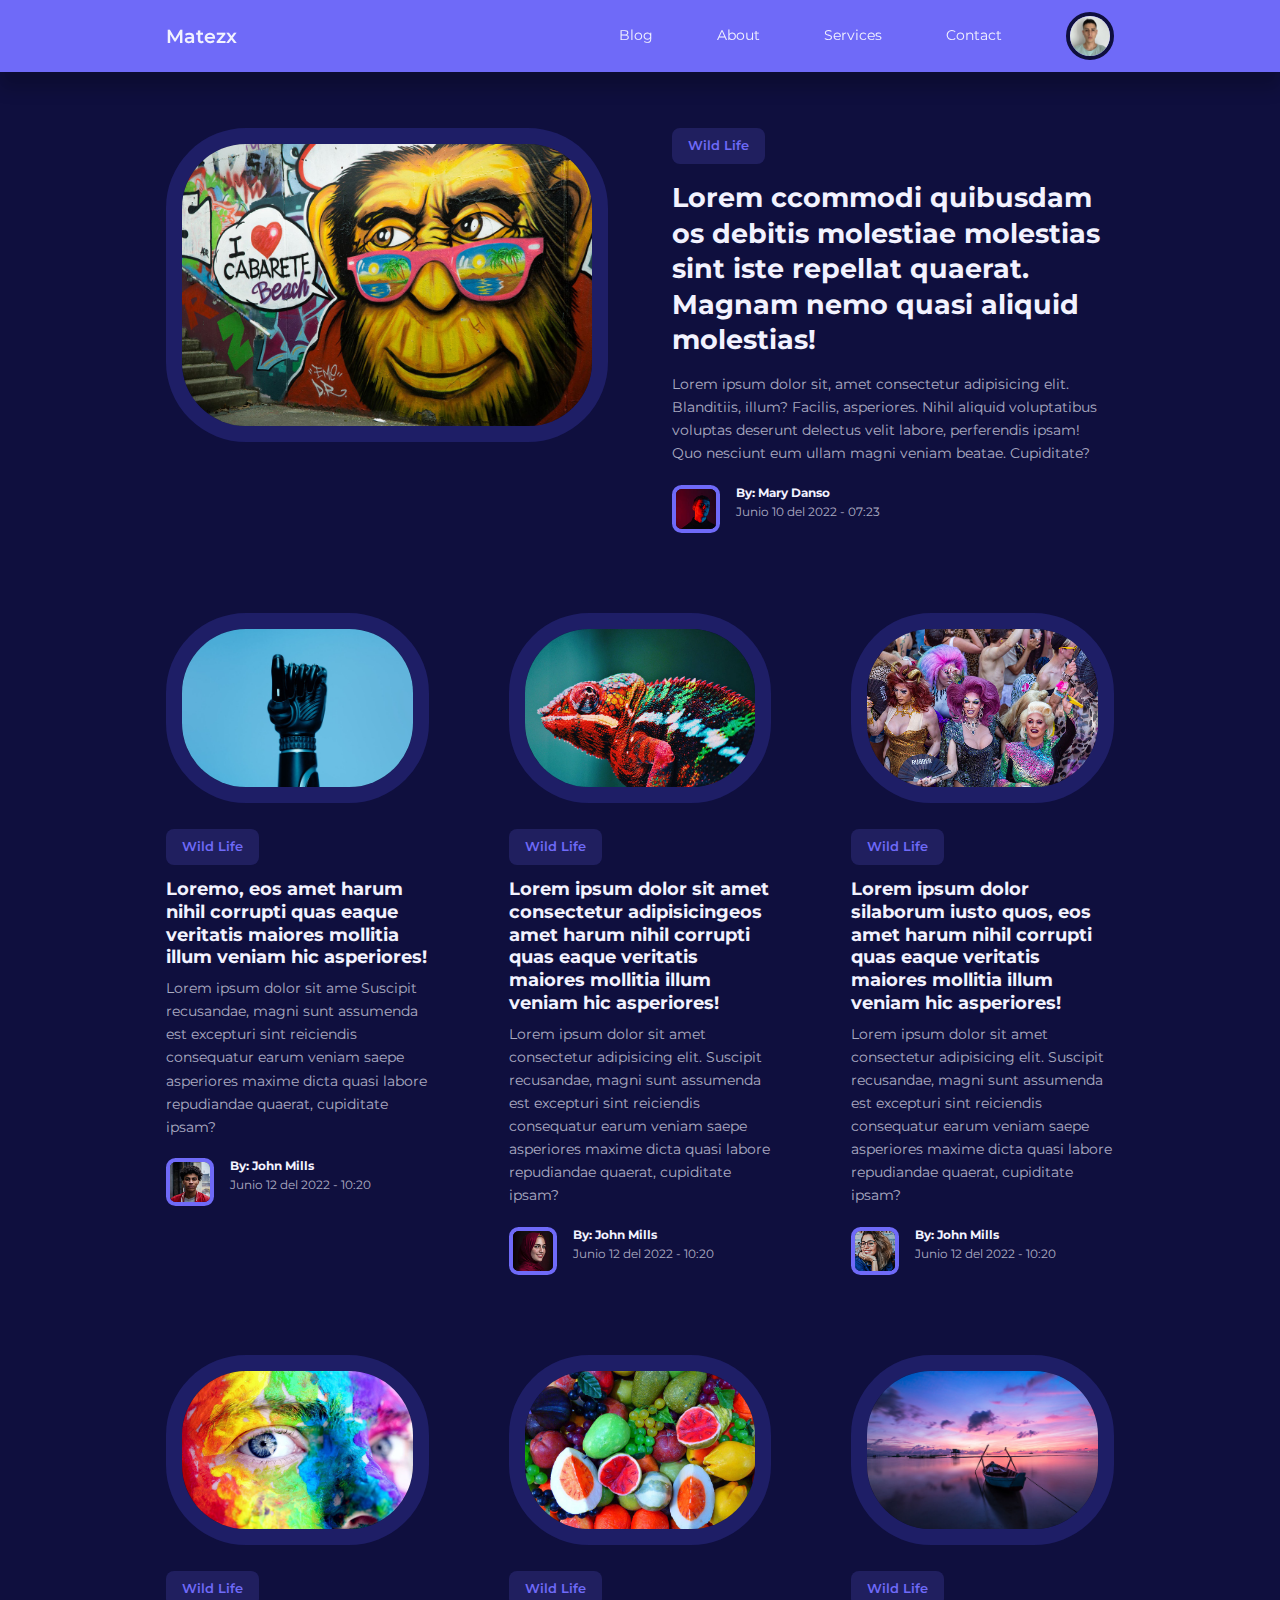
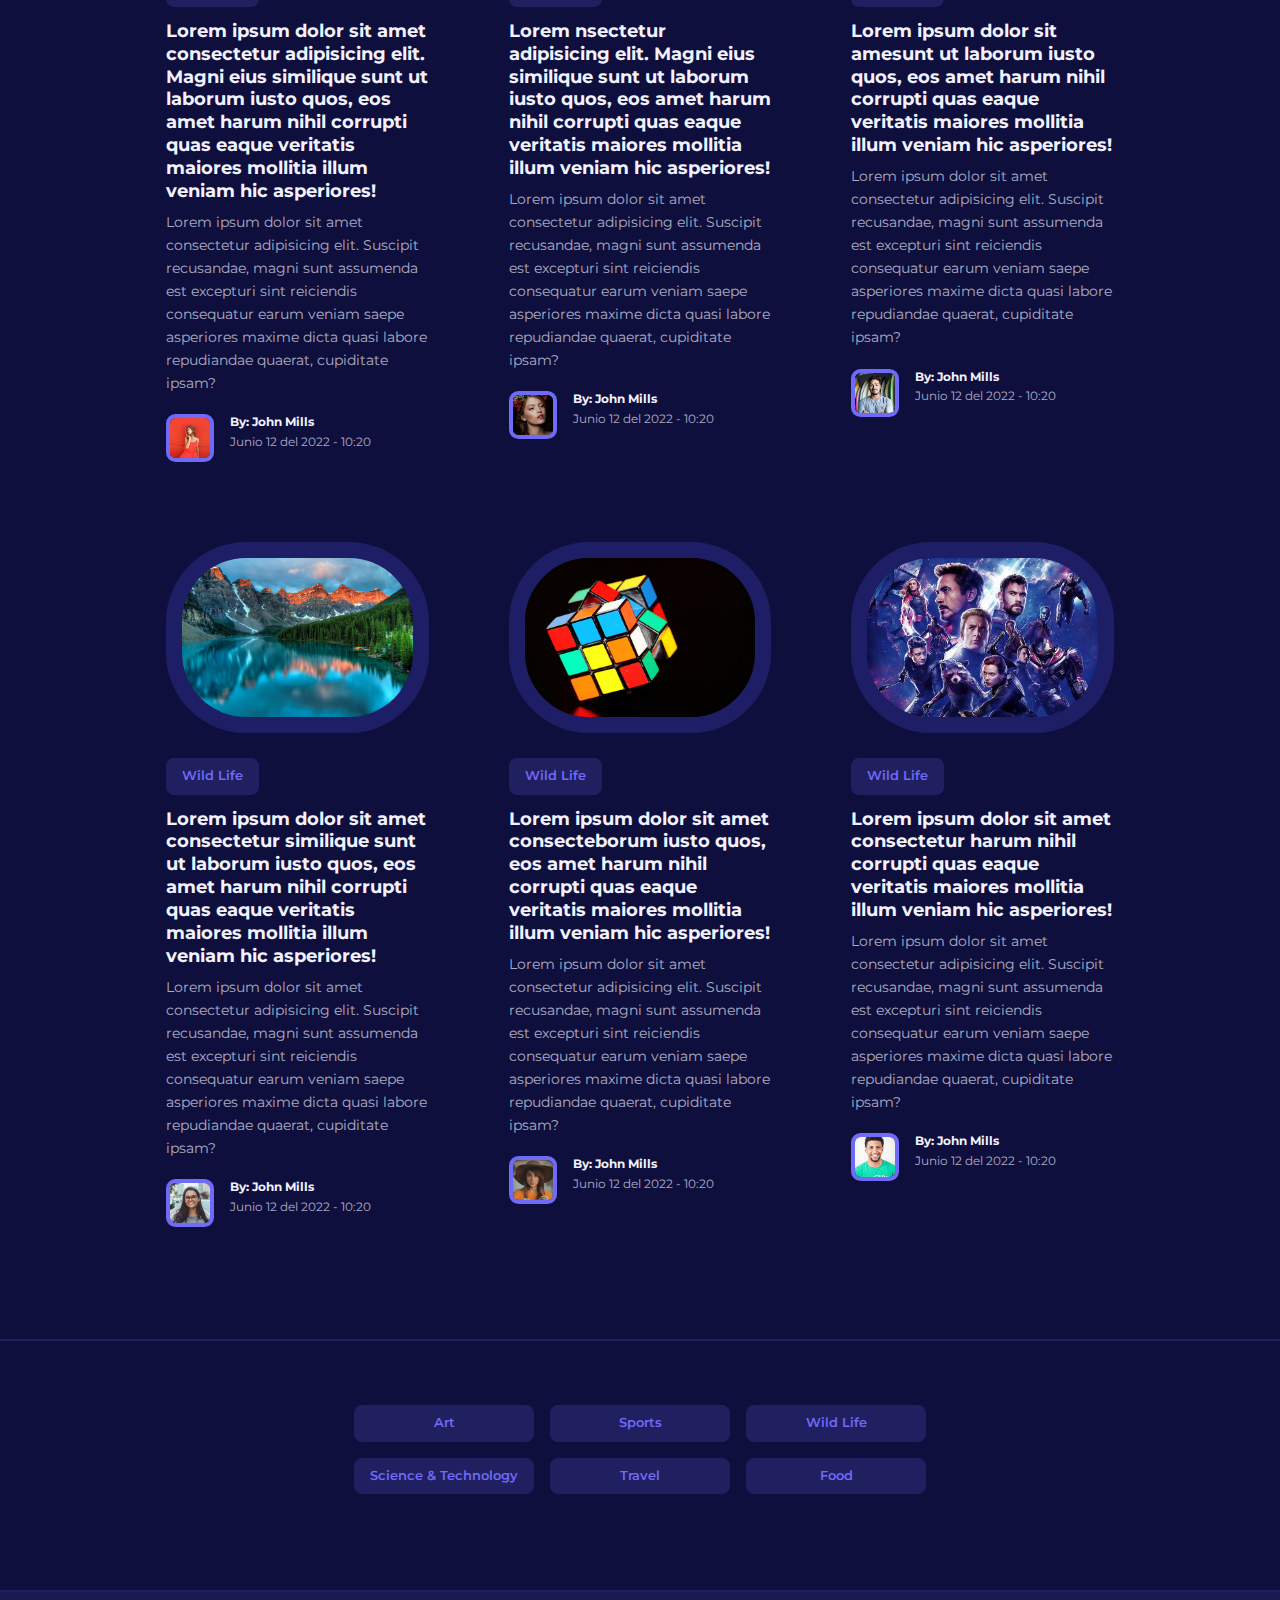
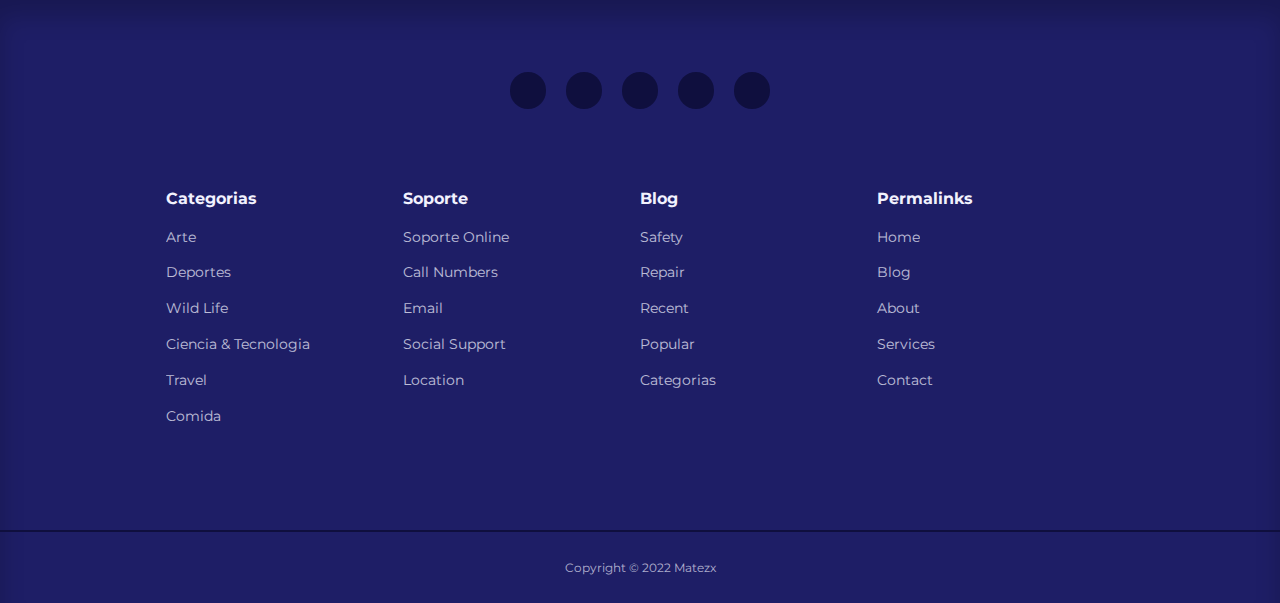
<file: html/index.html>
<!DOCTYPE html>
<html lang="en">
<head>
    <meta charset="UTF-8">
    <meta http-equiv="X-UA-Compatible" content="IE=edge">
    <meta name="viewport" content="width=device-width, initial-scale=1.0">
    <title>Multipage Blog Website</title>
                    <!--Styles -->
    <link rel="stylesheet" href="/css/style.css">
                    <!--ICON-->
    <link rel="stylesheet" href="https://unicons.iconscout.com/release/v4.0.0/css/line.css">
                    <!--Google Fonts-->
    <link href="https://fonts.googleapis.com/css2?family=Montserrat:wght@300;400;500;600;700;900&display=swap" rel="stylesheet">


</head>
<body>
    <nav>
        <div class="container nav__container">
            <a href="index.html" class="nav__logo">Matezx</a>
            <ul class="nav__items">
                <li><a href="blog.html">Blog</a></li>
                <li><a href="about.html">About</a></li>
                <li><a href="services.html">Services</a></li>
                <li><a href="contact.html">Contact</a></li>
                <!-- <li><a href="signin.html">Signin</a></li> -->
                <li class="nav__profile">
                    <div class="avatar">
                        <img src="/images/YO.jpg" alt="Avatar uno">
                    </div>
                    <ul>
                        <li><a href="dashboard.html">Dashboard</a></li>
                        <li><a href="logout.html">Logout</a></li>
                    </ul>
                </li>
            </ul>
            <button id="open_nav-btn"><i class="uil uil-bars"></i></button>
            <button id="close_nav-btn"><i class="uil uil-multiply"></i></button>
        </div>
    </nav>

    <!--===================================FIN NAV ==============================================================-->



<section class="featured">
    <div class="container featured__container">
        <div class="post__thumbnail">
            <img src="/images/blog1.jpg" alt="blog 1">
        </div>
        <div class="post__info">
            <a href="" class="category__button">Wild Life</a>
            <h2 class="post__title"><a href="post.html">Lorem ccommodi quibusdam os debitis molestiae molestias sint iste repellat quaerat. Magnam nemo quasi aliquid molestias!</a></h2>
            <p class="post__body">
                Lorem ipsum dolor sit, amet consectetur adipisicing elit. Blanditiis, illum? Facilis, asperiores. Nihil aliquid voluptatibus voluptas deserunt delectus velit labore, perferendis ipsam! Quo nesciunt eum ullam magni veniam beatae. Cupiditate?
            </p>
            <div class="post__author post__cambio">
                <div class="post__author-avatar ">
                    <img src="/images/avatar2.jpg" alt="avatar 2">
                </div>
                <div class="post__author-info">
                    <h5>By: Mary Danso</h5>
                    <small>Junio 10 del 2022 - 07:23</small>
                </div>
            </div>
        </div>
    </div>
</section>

<!--===================================FIN Section ==============================================================-->

<section class="posts">
    <div class="container posts__container">
        <article class="post">
            <div class="post__thumbnail">
                <img src="/images/blog2.jpg" alt="Blog 2">
            </div>
            <div class="post__info">
                <a href="category-post.html" class="category__button">Wild Life</a>
                <h3 class="post__title"><a href="post.html">Loremo, eos amet harum nihil corrupti quas eaque veritatis maiores mollitia illum veniam hic asperiores!</a></h3>
                <p class="post__body">
                    Lorem ipsum dolor sit ame Suscipit recusandae, magni sunt assumenda est excepturi sint reiciendis consequatur earum veniam saepe asperiores maxime dicta quasi labore repudiandae quaerat, cupiditate ipsam?
                </p>
                <div class="post__author">
                    <div class="post__author-avatar">
                        <img src="/images/avatar3.jpg" alt="avatar 3">
                    </div>
                    <div class="post__author-info">
                        <h5>By: John Mills</h5>
                        <small>Junio 12 del 2022 - 10:20</small>
                    </div>
                </div>
            </div>
        </article>
        <article class="post">
            <div class="post__thumbnail">
                <img src="/images/blog3.jpg" alt="Blog 2">
            </div>
            <div class="post__info">
                <a href="category-post.html" class="category__button">Wild Life</a>
                <h3 class="post__title"><a href="post.html">Lorem ipsum dolor sit amet consectetur adipisicingeos amet harum nihil corrupti quas eaque veritatis maiores mollitia illum veniam hic asperiores!</a></h3>
                <p class="post__body">
                    Lorem ipsum dolor sit amet consectetur adipisicing elit. Suscipit recusandae, magni sunt assumenda est excepturi sint reiciendis consequatur earum veniam saepe asperiores maxime dicta quasi labore repudiandae quaerat, cupiditate ipsam?
                </p>
                <div class="post__author">
                    <div class="post__author-avatar">
                        <img src="/images/avatar4.jpg" alt="avatar 3">
                    </div>
                    <div class="post__author-info">
                        <h5>By: John Mills</h5>
                        <small>Junio 12 del 2022 - 10:20</small>
                    </div>
                </div>
            </div>
        </article>
        <article class="post">
            <div class="post__thumbnail">
                <img src="/images/blog4.jpg" alt="Blog 2">
            </div>
            <div class="post__info">
                <a href="category-post.html" class="category__button">Wild Life</a>
                <h3 class="post__title"><a href="post.html">Lorem ipsum dolor silaborum iusto quos, eos amet harum nihil corrupti quas eaque veritatis maiores mollitia illum veniam hic asperiores!</a></h3>
                <p class="post__body">
                    Lorem ipsum dolor sit amet consectetur adipisicing elit. Suscipit recusandae, magni sunt assumenda est excepturi sint reiciendis consequatur earum veniam saepe asperiores maxime dicta quasi labore repudiandae quaerat, cupiditate ipsam?
                </p>
                <div class="post__author">
                    <div class="post__author-avatar">
                        <img src="/images/avatar5.jpg" alt="avatar 3">
                    </div>
                    <div class="post__author-info">
                        <h5>By: John Mills</h5>
                        <small>Junio 12 del 2022 - 10:20</small>
                    </div>
                </div>
            </div>
        </article>
        <article class="post">
            <div class="post__thumbnail">
                <img src="/images/blog5.jpg" alt="Blog 2">
            </div>
            <div class="post__info">
                <a href="category-post.html" class="category__button">Wild Life</a>
                <h3 class="post__title"><a href="post.html">Lorem ipsum dolor sit amet consectetur adipisicing elit. Magni eius similique sunt ut laborum iusto quos, eos amet harum nihil corrupti quas eaque veritatis maiores mollitia illum veniam hic asperiores!</a></h3>
                <p class="post__body">
                    Lorem ipsum dolor sit amet consectetur adipisicing elit. Suscipit recusandae, magni sunt assumenda est excepturi sint reiciendis consequatur earum veniam saepe asperiores maxime dicta quasi labore repudiandae quaerat, cupiditate ipsam?
                </p>
                <div class="post__author">
                    <div class="post__author-avatar">
                        <img src="/images/avatar6.jpg" alt="avatar 3">
                    </div>
                    <div class="post__author-info">
                        <h5>By: John Mills</h5>
                        <small>Junio 12 del 2022 - 10:20</small>
                    </div>
                </div>
            </div>
        </article>
        <article class="post">
            <div class="post__thumbnail">
                <img src="/images/blog6.jpg" alt="Blog 2">
            </div>
            <div class="post__info">
                <a href="category-post.html" class="category__button">Wild Life</a>
                <h3 class="post__title"><a href="post.html">Lorem nsectetur adipisicing elit. Magni eius similique sunt ut laborum iusto quos, eos amet harum nihil corrupti quas eaque veritatis maiores mollitia illum veniam hic asperiores!</a></h3>
                <p class="post__body">
                    Lorem ipsum dolor sit amet consectetur adipisicing elit. Suscipit recusandae, magni sunt assumenda est excepturi sint reiciendis consequatur earum veniam saepe asperiores maxime dicta quasi labore repudiandae quaerat, cupiditate ipsam?
                </p>
                <div class="post__author">
                    <div class="post__author-avatar">
                        <img src="/images/avatar7.jpg" alt="avatar 3">
                    </div>
                    <div class="post__author-info">
                        <h5>By: John Mills</h5>
                        <small>Junio 12 del 2022 - 10:20</small>
                    </div>
                </div>
            </div>
        </article>
        <article class="post">
            <div class="post__thumbnail">
                <img src="/images/blog7.jpg" alt="Blog 2">
            </div>
            <div class="post__info">
                <a href="category-post.html" class="category__button">Wild Life</a>
                <h3 class="post__title"><a href="post.html">Lorem ipsum dolor sit amesunt ut laborum iusto quos, eos amet harum nihil corrupti quas eaque veritatis maiores mollitia illum veniam hic asperiores!</a></h3>
                <p class="post__body">
                    Lorem ipsum dolor sit amet consectetur adipisicing elit. Suscipit recusandae, magni sunt assumenda est excepturi sint reiciendis consequatur earum veniam saepe asperiores maxime dicta quasi labore repudiandae quaerat, cupiditate ipsam?
                </p>
                <div class="post__author">
                    <div class="post__author-avatar">
                        <img src="/images/avatar8.jpg" alt="avatar 3">
                    </div>
                    <div class="post__author-info">
                        <h5>By: John Mills</h5>
                        <small>Junio 12 del 2022 - 10:20</small>
                    </div>
                </div>
            </div>
        </article>
        <article class="post">
            <div class="post__thumbnail">
                <img src="/images/blog8.jpg" alt="Blog 2">
            </div>
            <div class="post__info">
                <a href="category-post.html" class="category__button">Wild Life</a>
                <h3 class="post__title"><a href="post.html">Lorem ipsum dolor sit amet consectetur similique sunt ut laborum iusto quos, eos amet harum nihil corrupti quas eaque veritatis maiores mollitia illum veniam hic asperiores!</a></h3>
                <p class="post__body">
                    Lorem ipsum dolor sit amet consectetur adipisicing elit. Suscipit recusandae, magni sunt assumenda est excepturi sint reiciendis consequatur earum veniam saepe asperiores maxime dicta quasi labore repudiandae quaerat, cupiditate ipsam?
                </p>
                <div class="post__author">
                    <div class="post__author-avatar">
                        <img src="/images/avatar9.jpg" alt="avatar 3">
                    </div>
                    <div class="post__author-info">
                        <h5>By: John Mills</h5>
                        <small>Junio 12 del 2022 - 10:20</small>
                    </div>
                </div>
            </div>
        </article>
        <article class="post">
            <div class="post__thumbnail">
                <img src="/images/blog9.jpg" alt="Blog 2">
            </div>
            <div class="post__info">
                <a href="" class="category__button">Wild Life</a>
                <h3 class="post__title"><a href="post.html">Lorem ipsum dolor sit amet consecteborum iusto quos, eos amet harum nihil corrupti quas eaque veritatis maiores mollitia illum veniam hic asperiores!</a></h3>
                <p class="post__body">
                    Lorem ipsum dolor sit amet consectetur adipisicing elit. Suscipit recusandae, magni sunt assumenda est excepturi sint reiciendis consequatur earum veniam saepe asperiores maxime dicta quasi labore repudiandae quaerat, cupiditate ipsam?
                </p>
                <div class="post__author">
                    <div class="post__author-avatar">
                        <img src="/images/avatar10.jpg" alt="avatar 3">
                    </div>
                    <div class="post__author-info">
                        <h5>By: John Mills</h5>
                        <small>Junio 12 del 2022 - 10:20</small>
                    </div>
                </div>
            </div>
        </article>
        <article class="post">
            <div class="post__thumbnail">
                <img src="/images/blog10.jpg" alt="Blog 2">
            </div>
            <div class="post__info">
                <a href="" class="category__button">Wild Life</a>
                <h3 class="post__title"><a href="post.html">Lorem ipsum dolor sit amet consectetur harum nihil corrupti quas eaque veritatis maiores mollitia illum veniam hic asperiores!</a></h3>
                <p class="post__body">
                    Lorem ipsum dolor sit amet consectetur adipisicing elit. Suscipit recusandae, magni sunt assumenda est excepturi sint reiciendis consequatur earum veniam saepe asperiores maxime dicta quasi labore repudiandae quaerat, cupiditate ipsam?
                </p>
                <div class="post__author">
                    <div class="post__author-avatar">
                        <img src="/images/avatar11.jpg" alt="avatar 3">
                    </div>
                    <div class="post__author-info">
                        <h5>By: John Mills</h5>
                        <small>Junio 12 del 2022 - 10:20</small>
                    </div>
                </div>
            </div>
        </article>
    </div>
</section>

<!--==============================================FIN POSTS=================================================-->

<!--==============================================Categorys Buttons=================================================-->

<section class="category__buttons">
    <div class="container category__buttons-container">
        <a href="" class="category__button">Art</a>
        <a href="" class="category__button">Sports</a>
        <a href="" class="category__button">Wild Life</a>
        <a href="" class="category__button">Science & Technology</a>
        <a href="" class="category__button">Travel</a>
        <a href="" class="category__button">Food</a>
    </div>
</section>

<!--==============================================FIN CATEGORYS BUTTONS=================================================-->

<footer>
    <div class="footer__socials">
        <a href="https://youtube.com" target="_blank"><i class="uil uil-youtube"></i></a>
        <a href="https://facebook.com" target="_blank"><i class="uil uil-facebook"></i></a>
        <a href="https://linkedin.com" target="_blank"><i class="uil uil-linkedin"></i></a>
        <a href="https://instagram.com" target="_blank"><i class="uil uil-instagram-alt"></i></a>
        <a href="https://twitter.com" target="_blank"><i class="uil uil-twitter"></i></a>
    </div>
    <div class="container footer__container">
        <article>
            <h4>Categorias</h4>
            <ul>
                <li><a href="">Arte</a></li>
                <li><a href="">Deportes</a></li>
                <li><a href="">Wild Life</a></li>
                <li><a href="">Ciencia & Tecnologia</a></li>
                <li><a href="">Travel</a></li>
                <li><a href="">Comida</a></li>
            </ul>
        </article>
        <article>
            <h4>Soporte</h4>
            <ul>
                <li><a href="">Soporte Online</a></li>
                <li><a href="">Call Numbers</a></li>
                <li><a href="">Email</a></li>
                <li><a href="">Social Support</a></li>
                <li><a href="">Location</a></li>
            </ul>
        </article>
        <article>
            <h4>Blog</h4>
            <ul>
                <li><a href="">Safety</a></li>
                <li><a href="">Repair</a></li>
                <li><a href="">Recent</a></li>
                <li><a href="">Popular</a></li>
                <li><a href="">Categorias</a></li>
            </ul>
        </article>
        <article>
            <h4>Permalinks</h4>
            <ul>
                <li><a href="">Home</a></li>
                <li><a href="">Blog</a></li>
                <li><a href="">About</a></li>
                <li><a href="">Services</a></li>
                <li><a href="">Contact</a></li>
            </ul>
        </article>
    </div>
    <div class="footer__copyright">
        <small>Copyright &copy; 2022 Matezx</small>
    </div>
</footer>

<script src="/js/main.js"></script>
</body>
</html>
</file>
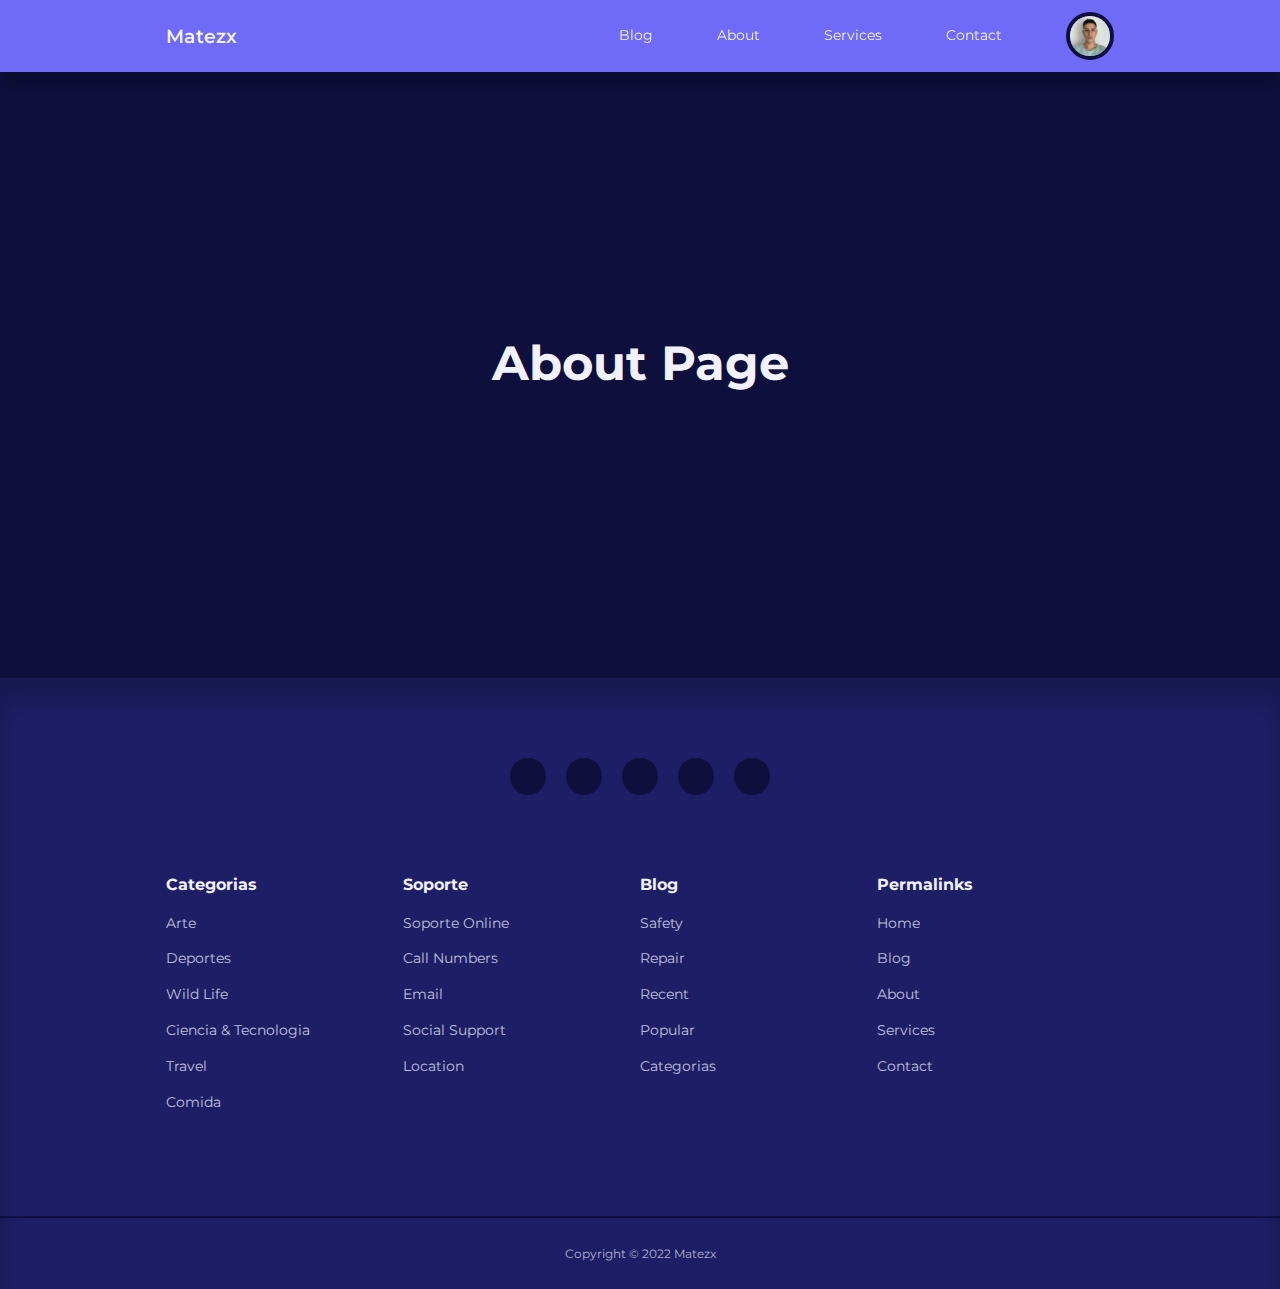
<file: html/about.html>
<!DOCTYPE html>
<html lang="en">
<head>
    <meta charset="UTF-8">
    <meta http-equiv="X-UA-Compatible" content="IE=edge">
    <meta name="viewport" content="width=device-width, initial-scale=1.0">
    <title>Multipage Blog Website</title>
                    <!--Styles -->
    <link rel="stylesheet" href="/css/style.css">
                    <!--ICON-->
    <link rel="stylesheet" href="https://unicons.iconscout.com/release/v4.0.0/css/line.css">
                    <!--Google Fonts-->
    <link href="https://fonts.googleapis.com/css2?family=Montserrat:wght@300;400;500;600;700;900&display=swap" rel="stylesheet">


</head>
<body>
    <nav>
        <div class="container nav__container">
            <a href="index.html" class="nav__logo">Matezx</a>
            <ul class="nav__items">
                <li><a href="blog.html">Blog</a></li>
                <li><a href="about.html">About</a></li>
                <li><a href="services.html">Services</a></li>
                <li><a href="contact.html">Contact</a></li>
                <!-- <li><a href="signin.html">Signin</a></li> -->
                <li class="nav__profile">
                    <div class="avatar">
                        <img src="/images/YO.jpg" alt="Avatar uno">
                    </div>
                    <ul>
                        <li><a href="dashboard.html">Dashboard</a></li>
                        <li><a href="logout.html">Logout</a></li>
                    </ul>
                </li>
            </ul>
            <button id="open_nav-btn"><i class="uil uil-bars"></i></button>
            <button id="close_nav-btn"><i class="uil uil-multiply"></i></button>
        </div>
    </nav>




<section class="empty__page">
    <h1>About Page</h1>
</section>










    <footer>
        <div class="footer__socials">
            <a href="https://youtube.com" target="_blank"><i class="uil uil-youtube"></i></a>
            <a href="https://facebook.com" target="_blank"><i class="uil uil-facebook"></i></a>
            <a href="https://linkedin.com" target="_blank"><i class="uil uil-linkedin"></i></a>
            <a href="https://instagram.com" target="_blank"><i class="uil uil-instagram-alt"></i></a>
            <a href="https://twitter.com" target="_blank"><i class="uil uil-twitter"></i></a>
        </div>
        <div class="container footer__container">
            <article>
                <h4>Categorias</h4>
                <ul>
                    <li><a href="">Arte</a></li>
                    <li><a href="">Deportes</a></li>
                    <li><a href="">Wild Life</a></li>
                    <li><a href="">Ciencia & Tecnologia</a></li>
                    <li><a href="">Travel</a></li>
                    <li><a href="">Comida</a></li>
                </ul>
            </article>
            <article>
                <h4>Soporte</h4>
                <ul>
                    <li><a href="">Soporte Online</a></li>
                    <li><a href="">Call Numbers</a></li>
                    <li><a href="">Email</a></li>
                    <li><a href="">Social Support</a></li>
                    <li><a href="">Location</a></li>
                </ul>
            </article>
            <article>
                <h4>Blog</h4>
                <ul>
                    <li><a href="">Safety</a></li>
                    <li><a href="">Repair</a></li>
                    <li><a href="">Recent</a></li>
                    <li><a href="">Popular</a></li>
                    <li><a href="">Categorias</a></li>
                </ul>
            </article>
            <article>
                <h4>Permalinks</h4>
                <ul>
                    <li><a href="">Home</a></li>
                    <li><a href="">Blog</a></li>
                    <li><a href="">About</a></li>
                    <li><a href="">Services</a></li>
                    <li><a href="">Contact</a></li>
                </ul>
            </article>
        </div>
        <div class="footer__copyright">
            <small>Copyright &copy; 2022 Matezx</small>
        </div>
    </footer>
    
    <script src="/js/main.js"></script>
    </body>
    </html>
</file>
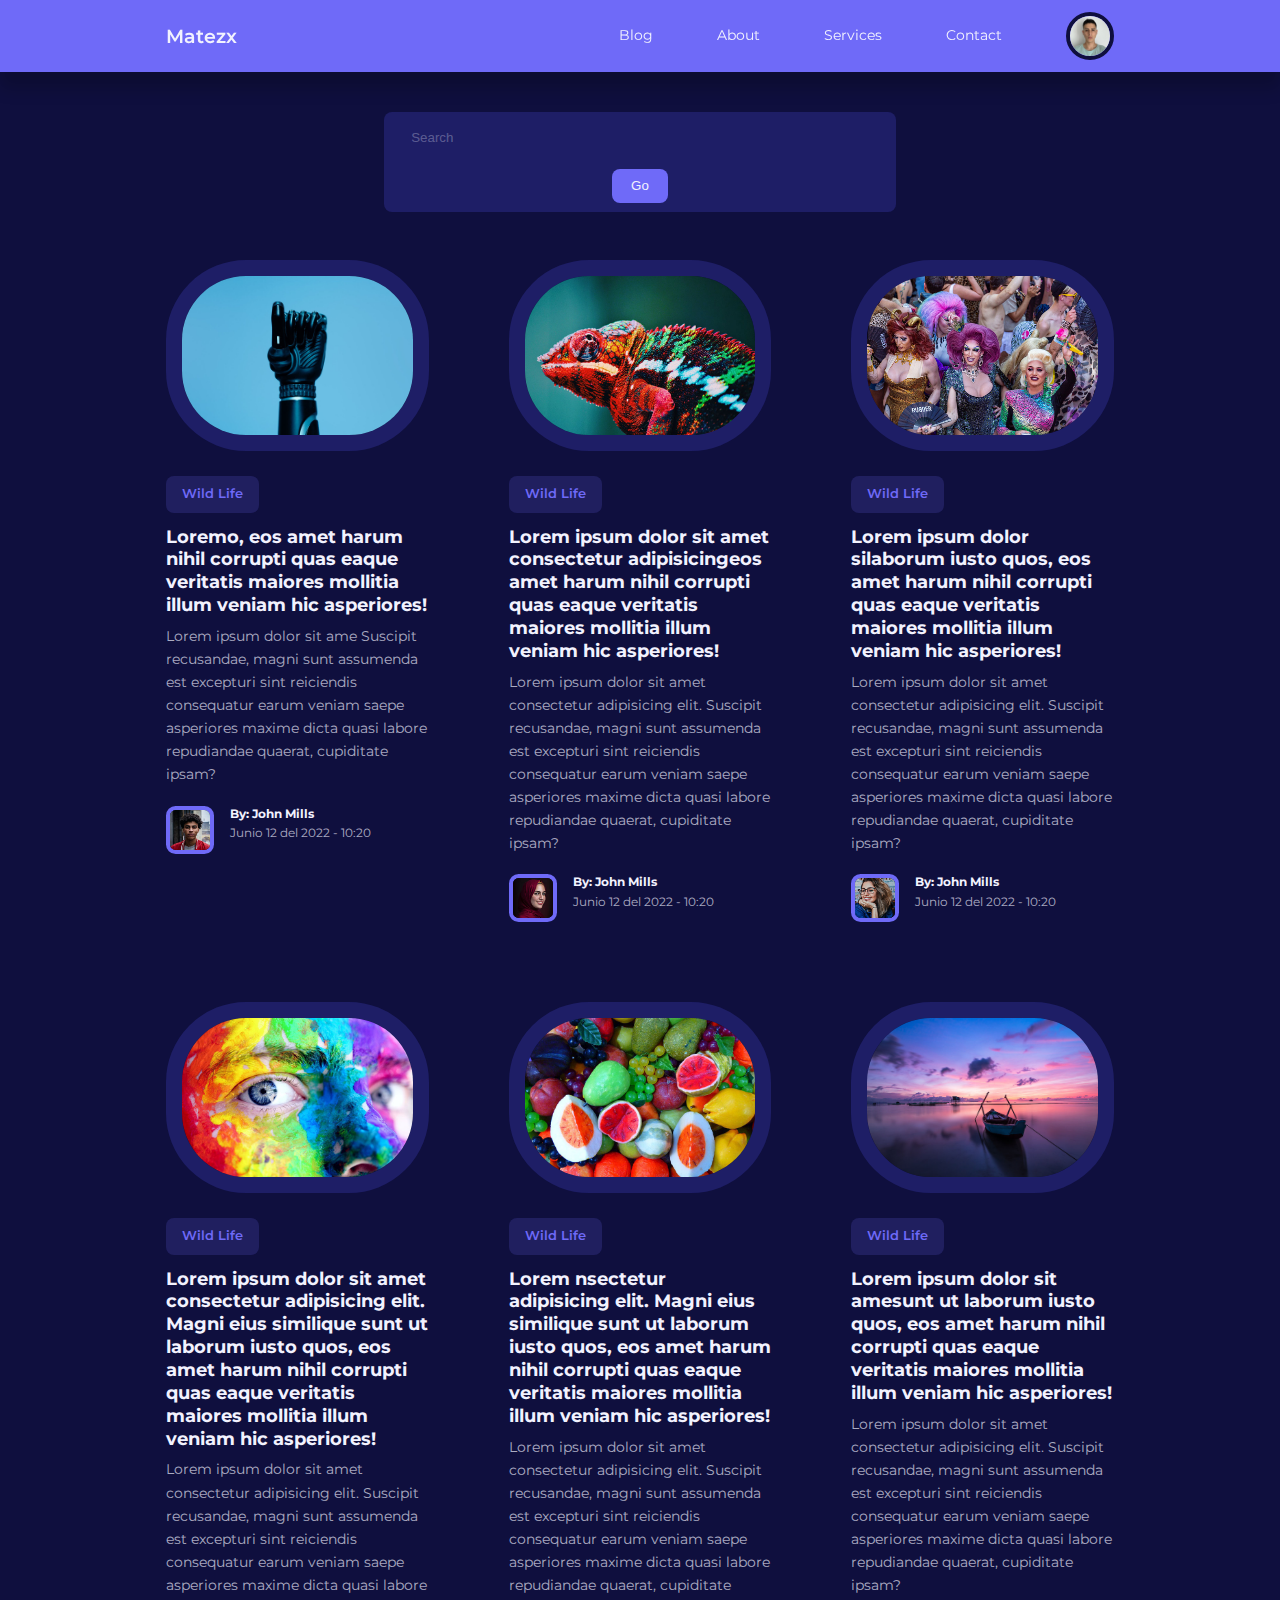
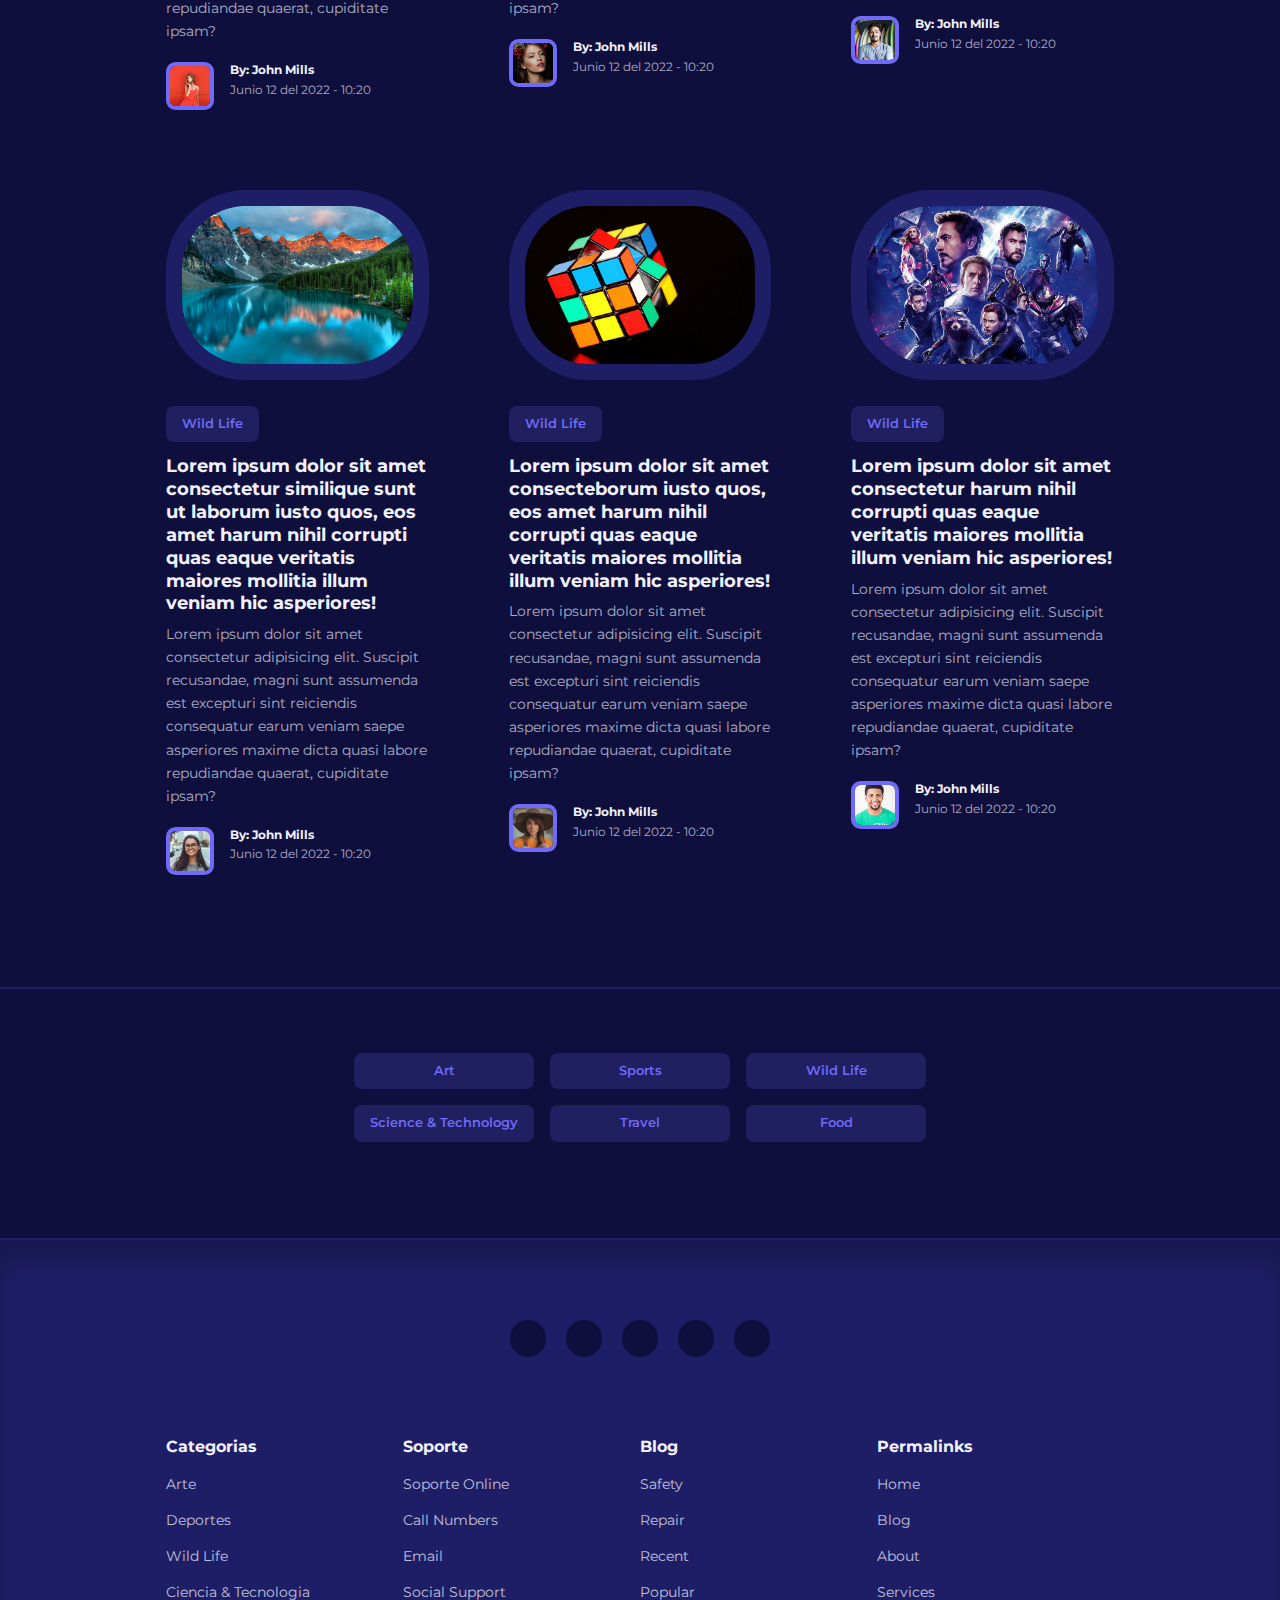
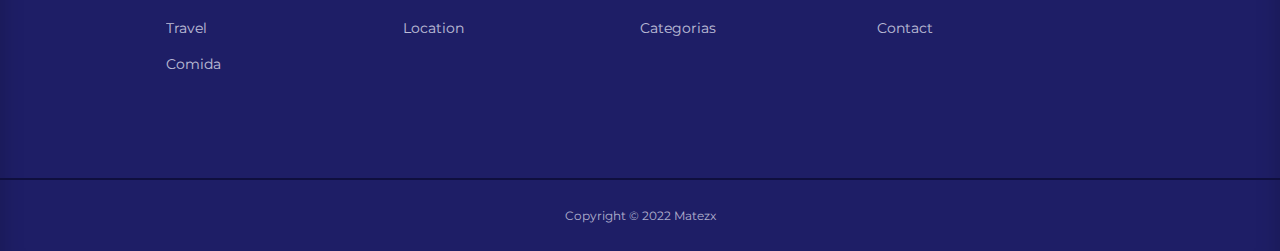
<file: html/blog.html>
<!DOCTYPE html>
<html lang="en">
<head>
    <meta charset="UTF-8">
    <meta http-equiv="X-UA-Compatible" content="IE=edge">
    <meta name="viewport" content="width=device-width, initial-scale=1.0">
    <title>Multipage Blog Website</title>
                    <!--Styles -->
    <link rel="stylesheet" href="/css/style.css">
                    <!--ICON-->
    <link rel="stylesheet" href="https://unicons.iconscout.com/release/v4.0.0/css/line.css">
                    <!--Google Fonts-->
    <link href="https://fonts.googleapis.com/css2?family=Montserrat:wght@300;400;500;600;700;900&display=swap" rel="stylesheet">


</head>
<body>
    <nav>
        <div class="container nav__container">
            <a href="index.html" class="nav__logo">Matezx</a>
            <ul class="nav__items">
                <li><a href="blog.html">Blog</a></li>
                <li><a href="about.html">About</a></li>
                <li><a href="services.html">Services</a></li>
                <li><a href="contact.html">Contact</a></li>
                <!-- <li><a href="signin.html">Signin</a></li> -->
                <li class="nav__profile">
                    <div class="avatar">
                        <img src="/images/YO.jpg" alt="Avatar uno">
                    </div>
                    <ul>
                        <li><a href="dashboard.html">Dashboard</a></li>
                        <li><a href="logout.html">Logout</a></li>
                    </ul>
                </li>
            </ul>
            <button id="open_nav-btn"><i class="uil uil-bars"></i></button>
            <button id="close_nav-btn"><i class="uil uil-multiply"></i></button>
        </div>
    </nav>

    <!--===================================FIN NAV ==============================================================-->


    <section class="search__bar">
        <form class="container search__bar-container" action="">
            <div>
                <i class="uil uil-search"></i>
                <input type="search" name="" placeholder="Search">
            </div>
            <button type="submit" class="btn">Go</button>
        </form>
    </section>


    <!--===================================FIN Buscador ==============================================================-->




<section class="posts">
    <div class="container posts__container">
        <article class="post">
            <div class="post__thumbnail">
                <img src="/images/blog2.jpg" alt="Blog 2">
            </div>
            <div class="post__info">
                <a href="" class="category__button">Wild Life</a>
                <h3 class="post__title"><a href="post.html">Loremo, eos amet harum nihil corrupti quas eaque veritatis maiores mollitia illum veniam hic asperiores!</a></h3>
                <p class="post__body">
                    Lorem ipsum dolor sit ame Suscipit recusandae, magni sunt assumenda est excepturi sint reiciendis consequatur earum veniam saepe asperiores maxime dicta quasi labore repudiandae quaerat, cupiditate ipsam?
                </p>
                <div class="post__author">
                    <div class="post__author-avatar">
                        <img src="/images/avatar3.jpg" alt="avatar 3">
                    </div>
                    <div class="post__author-info">
                        <h5>By: John Mills</h5>
                        <small>Junio 12 del 2022 - 10:20</small>
                    </div>
                </div>
            </div>
        </article>
        <article class="post">
            <div class="post__thumbnail">
                <img src="/images/blog3.jpg" alt="Blog 2">
            </div>
            <div class="post__info">
                <a href="" class="category__button">Wild Life</a>
                <h3 class="post__title"><a href="post.html">Lorem ipsum dolor sit amet consectetur adipisicingeos amet harum nihil corrupti quas eaque veritatis maiores mollitia illum veniam hic asperiores!</a></h3>
                <p class="post__body">
                    Lorem ipsum dolor sit amet consectetur adipisicing elit. Suscipit recusandae, magni sunt assumenda est excepturi sint reiciendis consequatur earum veniam saepe asperiores maxime dicta quasi labore repudiandae quaerat, cupiditate ipsam?
                </p>
                <div class="post__author">
                    <div class="post__author-avatar">
                        <img src="/images/avatar4.jpg" alt="avatar 3">
                    </div>
                    <div class="post__author-info">
                        <h5>By: John Mills</h5>
                        <small>Junio 12 del 2022 - 10:20</small>
                    </div>
                </div>
            </div>
        </article>
        <article class="post">
            <div class="post__thumbnail">
                <img src="/images/blog4.jpg" alt="Blog 2">
            </div>
            <div class="post__info">
                <a href="" class="category__button">Wild Life</a>
                <h3 class="post__title"><a href="post.html">Lorem ipsum dolor silaborum iusto quos, eos amet harum nihil corrupti quas eaque veritatis maiores mollitia illum veniam hic asperiores!</a></h3>
                <p class="post__body">
                    Lorem ipsum dolor sit amet consectetur adipisicing elit. Suscipit recusandae, magni sunt assumenda est excepturi sint reiciendis consequatur earum veniam saepe asperiores maxime dicta quasi labore repudiandae quaerat, cupiditate ipsam?
                </p>
                <div class="post__author">
                    <div class="post__author-avatar">
                        <img src="/images/avatar5.jpg" alt="avatar 3">
                    </div>
                    <div class="post__author-info">
                        <h5>By: John Mills</h5>
                        <small>Junio 12 del 2022 - 10:20</small>
                    </div>
                </div>
            </div>
        </article>
        <article class="post">
            <div class="post__thumbnail">
                <img src="/images/blog5.jpg" alt="Blog 2">
            </div>
            <div class="post__info">
                <a href="" class="category__button">Wild Life</a>
                <h3 class="post__title"><a href="post.html">Lorem ipsum dolor sit amet consectetur adipisicing elit. Magni eius similique sunt ut laborum iusto quos, eos amet harum nihil corrupti quas eaque veritatis maiores mollitia illum veniam hic asperiores!</a></h3>
                <p class="post__body">
                    Lorem ipsum dolor sit amet consectetur adipisicing elit. Suscipit recusandae, magni sunt assumenda est excepturi sint reiciendis consequatur earum veniam saepe asperiores maxime dicta quasi labore repudiandae quaerat, cupiditate ipsam?
                </p>
                <div class="post__author">
                    <div class="post__author-avatar">
                        <img src="/images/avatar6.jpg" alt="avatar 3">
                    </div>
                    <div class="post__author-info">
                        <h5>By: John Mills</h5>
                        <small>Junio 12 del 2022 - 10:20</small>
                    </div>
                </div>
            </div>
        </article>
        <article class="post">
            <div class="post__thumbnail">
                <img src="/images/blog6.jpg" alt="Blog 2">
            </div>
            <div class="post__info">
                <a href="" class="category__button">Wild Life</a>
                <h3 class="post__title"><a href="post.html">Lorem nsectetur adipisicing elit. Magni eius similique sunt ut laborum iusto quos, eos amet harum nihil corrupti quas eaque veritatis maiores mollitia illum veniam hic asperiores!</a></h3>
                <p class="post__body">
                    Lorem ipsum dolor sit amet consectetur adipisicing elit. Suscipit recusandae, magni sunt assumenda est excepturi sint reiciendis consequatur earum veniam saepe asperiores maxime dicta quasi labore repudiandae quaerat, cupiditate ipsam?
                </p>
                <div class="post__author">
                    <div class="post__author-avatar">
                        <img src="/images/avatar7.jpg" alt="avatar 3">
                    </div>
                    <div class="post__author-info">
                        <h5>By: John Mills</h5>
                        <small>Junio 12 del 2022 - 10:20</small>
                    </div>
                </div>
            </div>
        </article>
        <article class="post">
            <div class="post__thumbnail">
                <img src="/images/blog7.jpg" alt="Blog 2">
            </div>
            <div class="post__info">
                <a href="" class="category__button">Wild Life</a>
                <h3 class="post__title"><a href="post.html">Lorem ipsum dolor sit amesunt ut laborum iusto quos, eos amet harum nihil corrupti quas eaque veritatis maiores mollitia illum veniam hic asperiores!</a></h3>
                <p class="post__body">
                    Lorem ipsum dolor sit amet consectetur adipisicing elit. Suscipit recusandae, magni sunt assumenda est excepturi sint reiciendis consequatur earum veniam saepe asperiores maxime dicta quasi labore repudiandae quaerat, cupiditate ipsam?
                </p>
                <div class="post__author">
                    <div class="post__author-avatar">
                        <img src="/images/avatar8.jpg" alt="avatar 3">
                    </div>
                    <div class="post__author-info">
                        <h5>By: John Mills</h5>
                        <small>Junio 12 del 2022 - 10:20</small>
                    </div>
                </div>
            </div>
        </article>
        <article class="post">
            <div class="post__thumbnail">
                <img src="/images/blog8.jpg" alt="Blog 2">
            </div>
            <div class="post__info">
                <a href="" class="category__button">Wild Life</a>
                <h3 class="post__title"><a href="post.html">Lorem ipsum dolor sit amet consectetur similique sunt ut laborum iusto quos, eos amet harum nihil corrupti quas eaque veritatis maiores mollitia illum veniam hic asperiores!</a></h3>
                <p class="post__body">
                    Lorem ipsum dolor sit amet consectetur adipisicing elit. Suscipit recusandae, magni sunt assumenda est excepturi sint reiciendis consequatur earum veniam saepe asperiores maxime dicta quasi labore repudiandae quaerat, cupiditate ipsam?
                </p>
                <div class="post__author">
                    <div class="post__author-avatar">
                        <img src="/images/avatar9.jpg" alt="avatar 3">
                    </div>
                    <div class="post__author-info">
                        <h5>By: John Mills</h5>
                        <small>Junio 12 del 2022 - 10:20</small>
                    </div>
                </div>
            </div>
        </article>
        <article class="post">
            <div class="post__thumbnail">
                <img src="/images/blog9.jpg" alt="Blog 2">
            </div>
            <div class="post__info">
                <a href="" class="category__button">Wild Life</a>
                <h3 class="post__title"><a href="post.html">Lorem ipsum dolor sit amet consecteborum iusto quos, eos amet harum nihil corrupti quas eaque veritatis maiores mollitia illum veniam hic asperiores!</a></h3>
                <p class="post__body">
                    Lorem ipsum dolor sit amet consectetur adipisicing elit. Suscipit recusandae, magni sunt assumenda est excepturi sint reiciendis consequatur earum veniam saepe asperiores maxime dicta quasi labore repudiandae quaerat, cupiditate ipsam?
                </p>
                <div class="post__author">
                    <div class="post__author-avatar">
                        <img src="/images/avatar10.jpg" alt="avatar 3">
                    </div>
                    <div class="post__author-info">
                        <h5>By: John Mills</h5>
                        <small>Junio 12 del 2022 - 10:20</small>
                    </div>
                </div>
            </div>
        </article>
        <article class="post">
            <div class="post__thumbnail">
                <img src="/images/blog10.jpg" alt="Blog 2">
            </div>
            <div class="post__info">
                <a href="" class="category__button">Wild Life</a>
                <h3 class="post__title"><a href="post.html">Lorem ipsum dolor sit amet consectetur harum nihil corrupti quas eaque veritatis maiores mollitia illum veniam hic asperiores!</a></h3>
                <p class="post__body">
                    Lorem ipsum dolor sit amet consectetur adipisicing elit. Suscipit recusandae, magni sunt assumenda est excepturi sint reiciendis consequatur earum veniam saepe asperiores maxime dicta quasi labore repudiandae quaerat, cupiditate ipsam?
                </p>
                <div class="post__author">
                    <div class="post__author-avatar">
                        <img src="/images/avatar11.jpg" alt="avatar 3">
                    </div>
                    <div class="post__author-info">
                        <h5>By: John Mills</h5>
                        <small>Junio 12 del 2022 - 10:20</small>
                    </div>
                </div>
            </div>
        </article>
    </div>
</section>

<!--==============================================FIN POSTS=================================================-->

<!--==============================================Categorys Buttons=================================================-->

<section class="category__buttons">
    <div class="container category__buttons-container">
        <a href="" class="category__button">Art</a>
        <a href="" class="category__button">Sports</a>
        <a href="" class="category__button">Wild Life</a>
        <a href="" class="category__button">Science & Technology</a>
        <a href="" class="category__button">Travel</a>
        <a href="" class="category__button">Food</a>
    </div>
</section>

<!--==============================================FIN CATEGORYS BUTTONS=================================================-->

<footer>
    <div class="footer__socials">
        <a href="https://youtube.com" target="_blank"><i class="uil uil-youtube"></i></a>
        <a href="https://facebook.com" target="_blank"><i class="uil uil-facebook"></i></a>
        <a href="https://linkedin.com" target="_blank"><i class="uil uil-linkedin"></i></a>
        <a href="https://instagram.com" target="_blank"><i class="uil uil-instagram-alt"></i></a>
        <a href="https://twitter.com" target="_blank"><i class="uil uil-twitter"></i></a>
    </div>
    <div class="container footer__container">
        <article>
            <h4>Categorias</h4>
            <ul>
                <li><a href="">Arte</a></li>
                <li><a href="">Deportes</a></li>
                <li><a href="">Wild Life</a></li>
                <li><a href="">Ciencia & Tecnologia</a></li>
                <li><a href="">Travel</a></li>
                <li><a href="">Comida</a></li>
            </ul>
        </article>
        <article>
            <h4>Soporte</h4>
            <ul>
                <li><a href="">Soporte Online</a></li>
                <li><a href="">Call Numbers</a></li>
                <li><a href="">Email</a></li>
                <li><a href="">Social Support</a></li>
                <li><a href="">Location</a></li>
            </ul>
        </article>
        <article>
            <h4>Blog</h4>
            <ul>
                <li><a href="">Safety</a></li>
                <li><a href="">Repair</a></li>
                <li><a href="">Recent</a></li>
                <li><a href="">Popular</a></li>
                <li><a href="">Categorias</a></li>
            </ul>
        </article>
        <article>
            <h4>Permalinks</h4>
            <ul>
                <li><a href="">Home</a></li>
                <li><a href="">Blog</a></li>
                <li><a href="">About</a></li>
                <li><a href="">Services</a></li>
                <li><a href="">Contact</a></li>
            </ul>
        </article>
    </div>
    <div class="footer__copyright">
        <small>Copyright &copy; 2022 Matezx</small>
    </div>
</footer>

<script src="/js/main.js"></script>
</body>
</html>
</file>
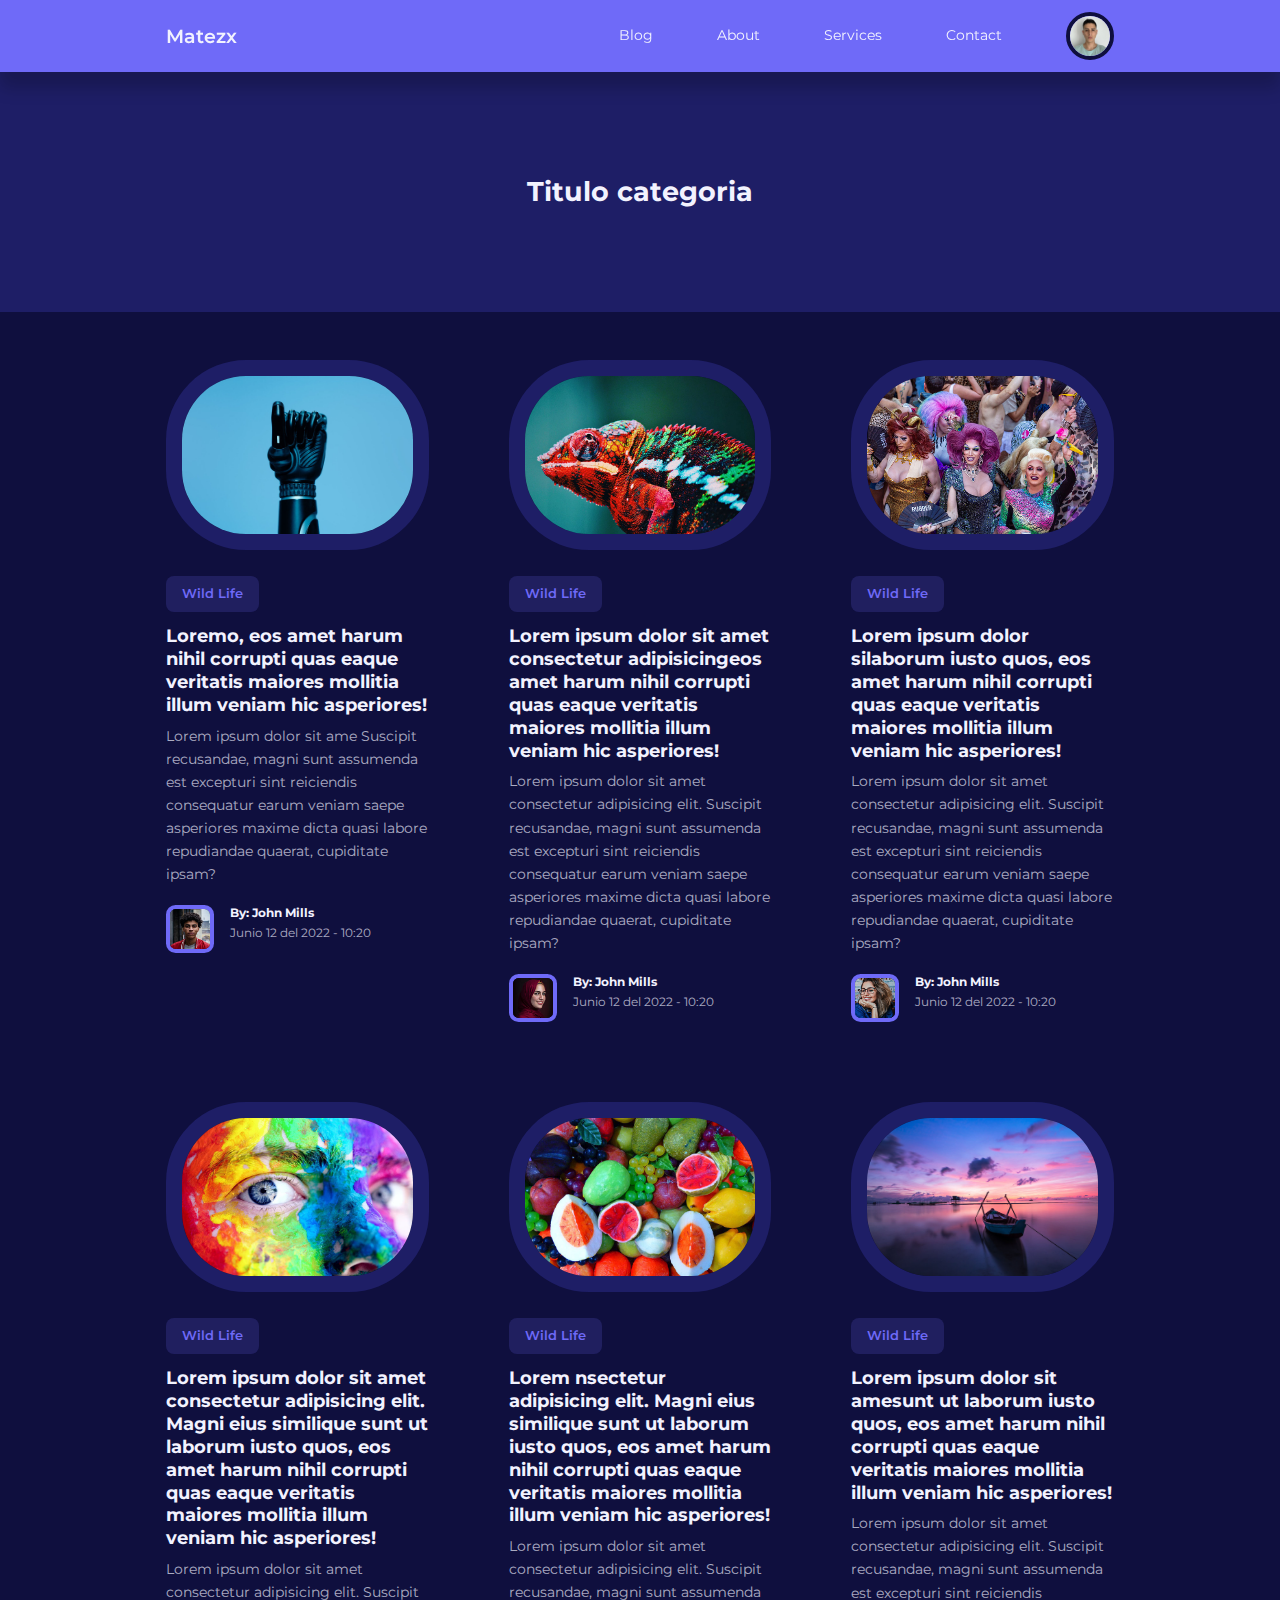
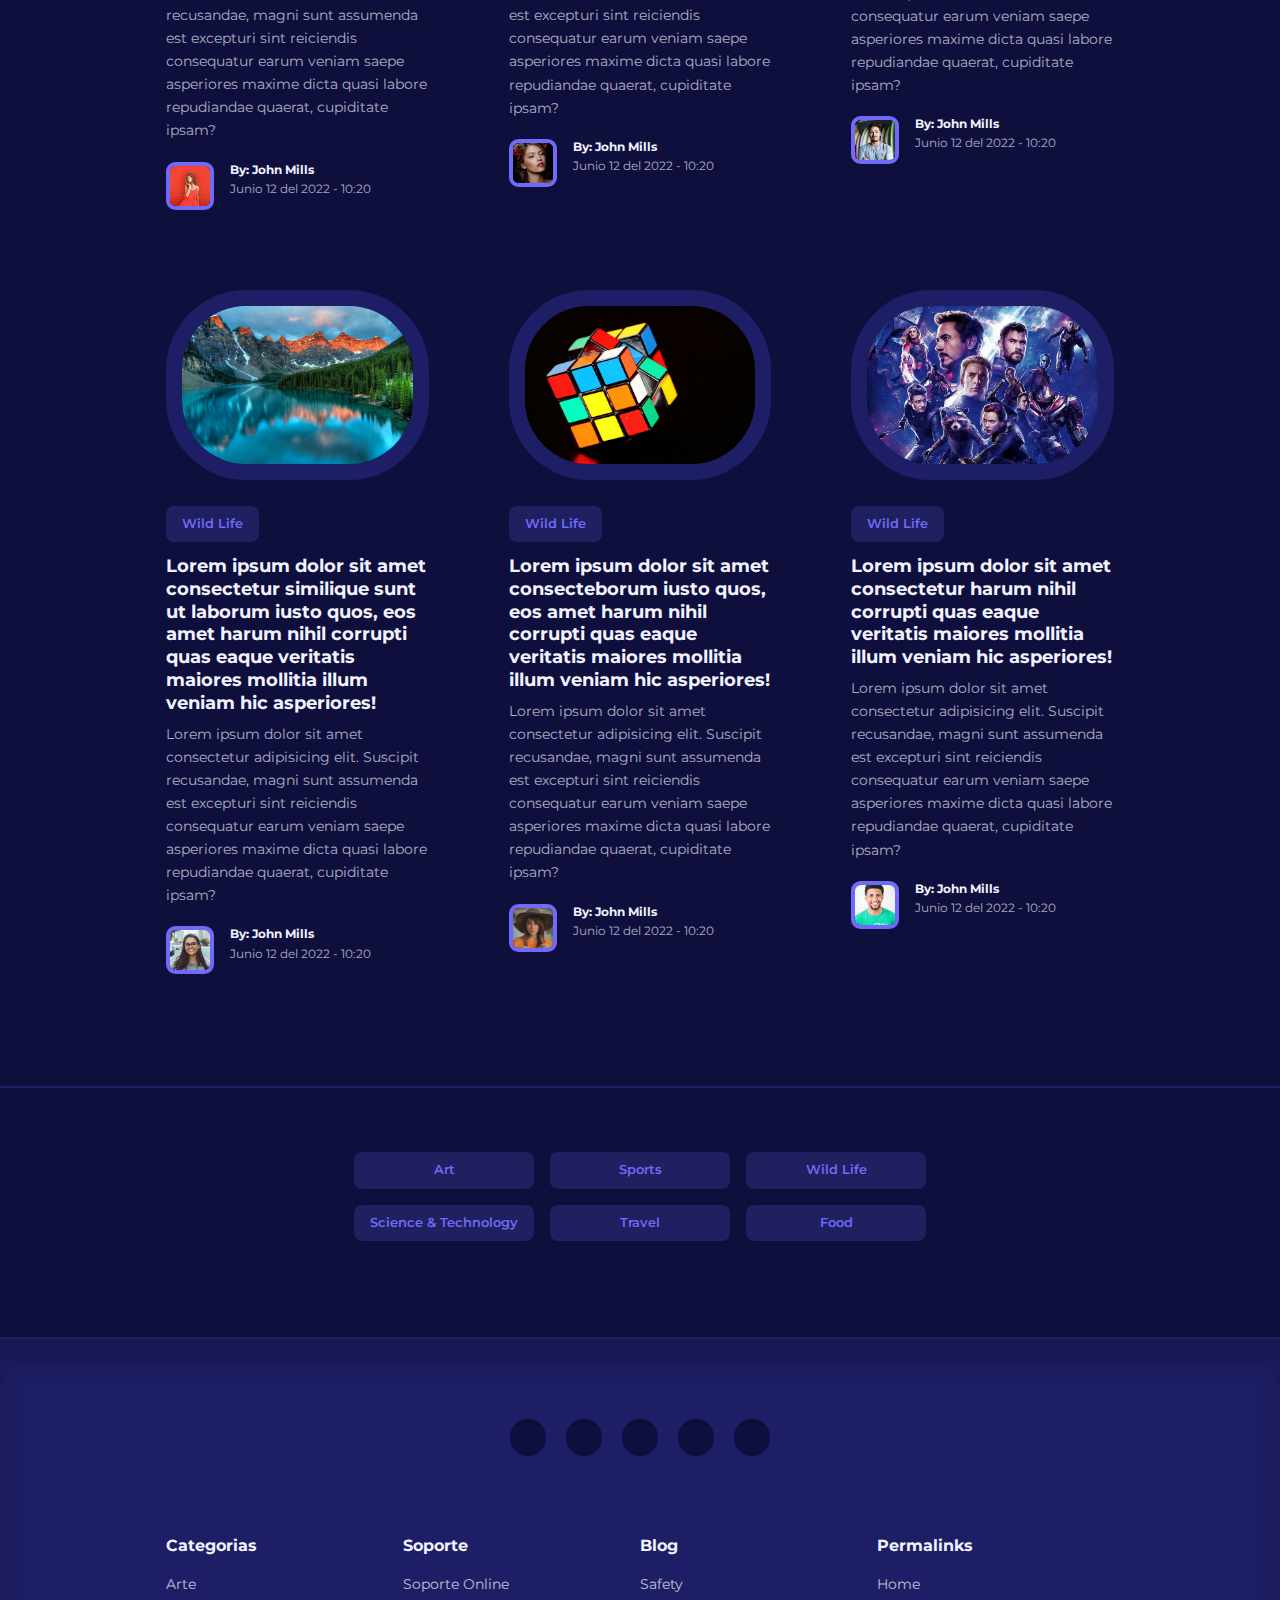
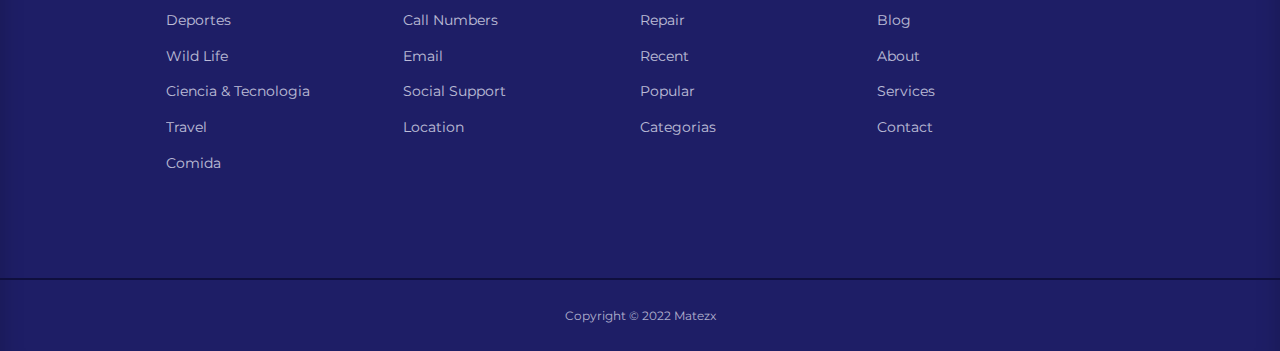
<file: html/category-post.html>
<!DOCTYPE html>
<html lang="en">
<head>
    <meta charset="UTF-8">
    <meta http-equiv="X-UA-Compatible" content="IE=edge">
    <meta name="viewport" content="width=device-width, initial-scale=1.0">
    <title>Multipage Blog Website</title>
                    <!--Styles -->
    <link rel="stylesheet" href="/css/style.css">
                    <!--ICON-->
    <link rel="stylesheet" href="https://unicons.iconscout.com/release/v4.0.0/css/line.css">
                    <!--Google Fonts-->
    <link href="https://fonts.googleapis.com/css2?family=Montserrat:wght@300;400;500;600;700;900&display=swap" rel="stylesheet">


</head>
<body>
    <nav>
        <div class="container nav__container">
            <a href="index.html" class="nav__logo">Matezx</a>
            <ul class="nav__items">
                <li><a href="blog.html">Blog</a></li>
                <li><a href="about.html">About</a></li>
                <li><a href="services.html">Services</a></li>
                <li><a href="contact.html">Contact</a></li>
                <!-- <li><a href="signin.html">Signin</a></li> -->
                <li class="nav__profile">
                    <div class="avatar">
                        <img src="/images/YO.jpg" alt="Avatar uno">
                    </div>
                    <ul>
                        <li><a href="dashboard.html">Dashboard</a></li>
                        <li><a href="logout.html">Logout</a></li>
                    </ul>
                </li>
            </ul>
            <button id="open_nav-btn"><i class="uil uil-bars"></i></button>
            <button id="close_nav-btn"><i class="uil uil-multiply"></i></button>
        </div>
    </nav>

    <!--===================================FIN NAV ==============================================================-->

<header class="category__title">
    <h2>Titulo categoria</h2>
</header>

    <!--===================================FIN CATEGORIA ==============================================================-->



<section class="posts">
    <div class="container posts__container">
        <article class="post">
            <div class="post__thumbnail">
                <img src="/images/blog2.jpg" alt="Blog 2">
            </div>
            <div class="post__info">
                <a href="category-post.html" class="category__button">Wild Life</a>
                <h3 class="post__title"><a href="post.html">Loremo, eos amet harum nihil corrupti quas eaque veritatis maiores mollitia illum veniam hic asperiores!</a></h3>
                <p class="post__body">
                    Lorem ipsum dolor sit ame Suscipit recusandae, magni sunt assumenda est excepturi sint reiciendis consequatur earum veniam saepe asperiores maxime dicta quasi labore repudiandae quaerat, cupiditate ipsam?
                </p>
                <div class="post__author">
                    <div class="post__author-avatar">
                        <img src="/images/avatar3.jpg" alt="avatar 3">
                    </div>
                    <div class="post__author-info">
                        <h5>By: John Mills</h5>
                        <small>Junio 12 del 2022 - 10:20</small>
                    </div>
                </div>
            </div>
        </article>
        <article class="post">
            <div class="post__thumbnail">
                <img src="/images/blog3.jpg" alt="Blog 2">
            </div>
            <div class="post__info">
                <a href="category-post.html" class="category__button">Wild Life</a>
                <h3 class="post__title"><a href="post.html">Lorem ipsum dolor sit amet consectetur adipisicingeos amet harum nihil corrupti quas eaque veritatis maiores mollitia illum veniam hic asperiores!</a></h3>
                <p class="post__body">
                    Lorem ipsum dolor sit amet consectetur adipisicing elit. Suscipit recusandae, magni sunt assumenda est excepturi sint reiciendis consequatur earum veniam saepe asperiores maxime dicta quasi labore repudiandae quaerat, cupiditate ipsam?
                </p>
                <div class="post__author">
                    <div class="post__author-avatar">
                        <img src="/images/avatar4.jpg" alt="avatar 3">
                    </div>
                    <div class="post__author-info">
                        <h5>By: John Mills</h5>
                        <small>Junio 12 del 2022 - 10:20</small>
                    </div>
                </div>
            </div>
        </article>
        <article class="post">
            <div class="post__thumbnail">
                <img src="/images/blog4.jpg" alt="Blog 2">
            </div>
            <div class="post__info">
                <a href="category-post.html" class="category__button">Wild Life</a>
                <h3 class="post__title"><a href="post.html">Lorem ipsum dolor silaborum iusto quos, eos amet harum nihil corrupti quas eaque veritatis maiores mollitia illum veniam hic asperiores!</a></h3>
                <p class="post__body">
                    Lorem ipsum dolor sit amet consectetur adipisicing elit. Suscipit recusandae, magni sunt assumenda est excepturi sint reiciendis consequatur earum veniam saepe asperiores maxime dicta quasi labore repudiandae quaerat, cupiditate ipsam?
                </p>
                <div class="post__author">
                    <div class="post__author-avatar">
                        <img src="/images/avatar5.jpg" alt="avatar 3">
                    </div>
                    <div class="post__author-info">
                        <h5>By: John Mills</h5>
                        <small>Junio 12 del 2022 - 10:20</small>
                    </div>
                </div>
            </div>
        </article>
        <article class="post">
            <div class="post__thumbnail">
                <img src="/images/blog5.jpg" alt="Blog 2">
            </div>
            <div class="post__info">
                <a href="category-post.html" class="category__button">Wild Life</a>
                <h3 class="post__title"><a href="post.html">Lorem ipsum dolor sit amet consectetur adipisicing elit. Magni eius similique sunt ut laborum iusto quos, eos amet harum nihil corrupti quas eaque veritatis maiores mollitia illum veniam hic asperiores!</a></h3>
                <p class="post__body">
                    Lorem ipsum dolor sit amet consectetur adipisicing elit. Suscipit recusandae, magni sunt assumenda est excepturi sint reiciendis consequatur earum veniam saepe asperiores maxime dicta quasi labore repudiandae quaerat, cupiditate ipsam?
                </p>
                <div class="post__author">
                    <div class="post__author-avatar">
                        <img src="/images/avatar6.jpg" alt="avatar 3">
                    </div>
                    <div class="post__author-info">
                        <h5>By: John Mills</h5>
                        <small>Junio 12 del 2022 - 10:20</small>
                    </div>
                </div>
            </div>
        </article>
        <article class="post">
            <div class="post__thumbnail">
                <img src="/images/blog6.jpg" alt="Blog 2">
            </div>
            <div class="post__info">
                <a href="category-post.html" class="category__button">Wild Life</a>
                <h3 class="post__title"><a href="post.html">Lorem nsectetur adipisicing elit. Magni eius similique sunt ut laborum iusto quos, eos amet harum nihil corrupti quas eaque veritatis maiores mollitia illum veniam hic asperiores!</a></h3>
                <p class="post__body">
                    Lorem ipsum dolor sit amet consectetur adipisicing elit. Suscipit recusandae, magni sunt assumenda est excepturi sint reiciendis consequatur earum veniam saepe asperiores maxime dicta quasi labore repudiandae quaerat, cupiditate ipsam?
                </p>
                <div class="post__author">
                    <div class="post__author-avatar">
                        <img src="/images/avatar7.jpg" alt="avatar 3">
                    </div>
                    <div class="post__author-info">
                        <h5>By: John Mills</h5>
                        <small>Junio 12 del 2022 - 10:20</small>
                    </div>
                </div>
            </div>
        </article>
        <article class="post">
            <div class="post__thumbnail">
                <img src="/images/blog7.jpg" alt="Blog 2">
            </div>
            <div class="post__info">
                <a href="category-post.html" class="category__button">Wild Life</a>
                <h3 class="post__title"><a href="post.html">Lorem ipsum dolor sit amesunt ut laborum iusto quos, eos amet harum nihil corrupti quas eaque veritatis maiores mollitia illum veniam hic asperiores!</a></h3>
                <p class="post__body">
                    Lorem ipsum dolor sit amet consectetur adipisicing elit. Suscipit recusandae, magni sunt assumenda est excepturi sint reiciendis consequatur earum veniam saepe asperiores maxime dicta quasi labore repudiandae quaerat, cupiditate ipsam?
                </p>
                <div class="post__author">
                    <div class="post__author-avatar">
                        <img src="/images/avatar8.jpg" alt="avatar 3">
                    </div>
                    <div class="post__author-info">
                        <h5>By: John Mills</h5>
                        <small>Junio 12 del 2022 - 10:20</small>
                    </div>
                </div>
            </div>
        </article>
        <article class="post">
            <div class="post__thumbnail">
                <img src="/images/blog8.jpg" alt="Blog 2">
            </div>
            <div class="post__info">
                <a href="category-post.html" class="category__button">Wild Life</a>
                <h3 class="post__title"><a href="post.html">Lorem ipsum dolor sit amet consectetur similique sunt ut laborum iusto quos, eos amet harum nihil corrupti quas eaque veritatis maiores mollitia illum veniam hic asperiores!</a></h3>
                <p class="post__body">
                    Lorem ipsum dolor sit amet consectetur adipisicing elit. Suscipit recusandae, magni sunt assumenda est excepturi sint reiciendis consequatur earum veniam saepe asperiores maxime dicta quasi labore repudiandae quaerat, cupiditate ipsam?
                </p>
                <div class="post__author">
                    <div class="post__author-avatar">
                        <img src="/images/avatar9.jpg" alt="avatar 3">
                    </div>
                    <div class="post__author-info">
                        <h5>By: John Mills</h5>
                        <small>Junio 12 del 2022 - 10:20</small>
                    </div>
                </div>
            </div>
        </article>
        <article class="post">
            <div class="post__thumbnail">
                <img src="/images/blog9.jpg" alt="Blog 2">
            </div>
            <div class="post__info">
                <a href="" class="category__button">Wild Life</a>
                <h3 class="post__title"><a href="post.html">Lorem ipsum dolor sit amet consecteborum iusto quos, eos amet harum nihil corrupti quas eaque veritatis maiores mollitia illum veniam hic asperiores!</a></h3>
                <p class="post__body">
                    Lorem ipsum dolor sit amet consectetur adipisicing elit. Suscipit recusandae, magni sunt assumenda est excepturi sint reiciendis consequatur earum veniam saepe asperiores maxime dicta quasi labore repudiandae quaerat, cupiditate ipsam?
                </p>
                <div class="post__author">
                    <div class="post__author-avatar">
                        <img src="/images/avatar10.jpg" alt="avatar 3">
                    </div>
                    <div class="post__author-info">
                        <h5>By: John Mills</h5>
                        <small>Junio 12 del 2022 - 10:20</small>
                    </div>
                </div>
            </div>
        </article>
        <article class="post">
            <div class="post__thumbnail">
                <img src="/images/blog10.jpg" alt="Blog 2">
            </div>
            <div class="post__info">
                <a href="" class="category__button">Wild Life</a>
                <h3 class="post__title"><a href="post.html">Lorem ipsum dolor sit amet consectetur harum nihil corrupti quas eaque veritatis maiores mollitia illum veniam hic asperiores!</a></h3>
                <p class="post__body">
                    Lorem ipsum dolor sit amet consectetur adipisicing elit. Suscipit recusandae, magni sunt assumenda est excepturi sint reiciendis consequatur earum veniam saepe asperiores maxime dicta quasi labore repudiandae quaerat, cupiditate ipsam?
                </p>
                <div class="post__author">
                    <div class="post__author-avatar">
                        <img src="/images/avatar11.jpg" alt="avatar 3">
                    </div>
                    <div class="post__author-info">
                        <h5>By: John Mills</h5>
                        <small>Junio 12 del 2022 - 10:20</small>
                    </div>
                </div>
            </div>
        </article>
    </div>
</section>

<!--==============================================FIN POSTS=================================================-->

<!--==============================================Categorys Buttons=================================================-->

<section class="category__buttons">
    <div class="container category__buttons-container">
        <a href="" class="category__button">Art</a>
        <a href="" class="category__button">Sports</a>
        <a href="" class="category__button">Wild Life</a>
        <a href="" class="category__button">Science & Technology</a>
        <a href="" class="category__button">Travel</a>
        <a href="" class="category__button">Food</a>
    </div>
</section>

<!--==============================================FIN CATEGORYS BUTTONS=================================================-->

<footer>
    <div class="footer__socials">
        <a href="https://youtube.com" target="_blank"><i class="uil uil-youtube"></i></a>
        <a href="https://facebook.com" target="_blank"><i class="uil uil-facebook"></i></a>
        <a href="https://linkedin.com" target="_blank"><i class="uil uil-linkedin"></i></a>
        <a href="https://instagram.com" target="_blank"><i class="uil uil-instagram-alt"></i></a>
        <a href="https://twitter.com" target="_blank"><i class="uil uil-twitter"></i></a>
    </div>
    <div class="container footer__container">
        <article>
            <h4>Categorias</h4>
            <ul>
                <li><a href="">Arte</a></li>
                <li><a href="">Deportes</a></li>
                <li><a href="">Wild Life</a></li>
                <li><a href="">Ciencia & Tecnologia</a></li>
                <li><a href="">Travel</a></li>
                <li><a href="">Comida</a></li>
            </ul>
        </article>
        <article>
            <h4>Soporte</h4>
            <ul>
                <li><a href="">Soporte Online</a></li>
                <li><a href="">Call Numbers</a></li>
                <li><a href="">Email</a></li>
                <li><a href="">Social Support</a></li>
                <li><a href="">Location</a></li>
            </ul>
        </article>
        <article>
            <h4>Blog</h4>
            <ul>
                <li><a href="">Safety</a></li>
                <li><a href="">Repair</a></li>
                <li><a href="">Recent</a></li>
                <li><a href="">Popular</a></li>
                <li><a href="">Categorias</a></li>
            </ul>
        </article>
        <article>
            <h4>Permalinks</h4>
            <ul>
                <li><a href="">Home</a></li>
                <li><a href="">Blog</a></li>
                <li><a href="">About</a></li>
                <li><a href="">Services</a></li>
                <li><a href="">Contact</a></li>
            </ul>
        </article>
    </div>
    <div class="footer__copyright">
        <small>Copyright &copy; 2022 Matezx</small>
    </div>
</footer>

<script src="/js/main.js"></script>
</body>
</html>
</file>
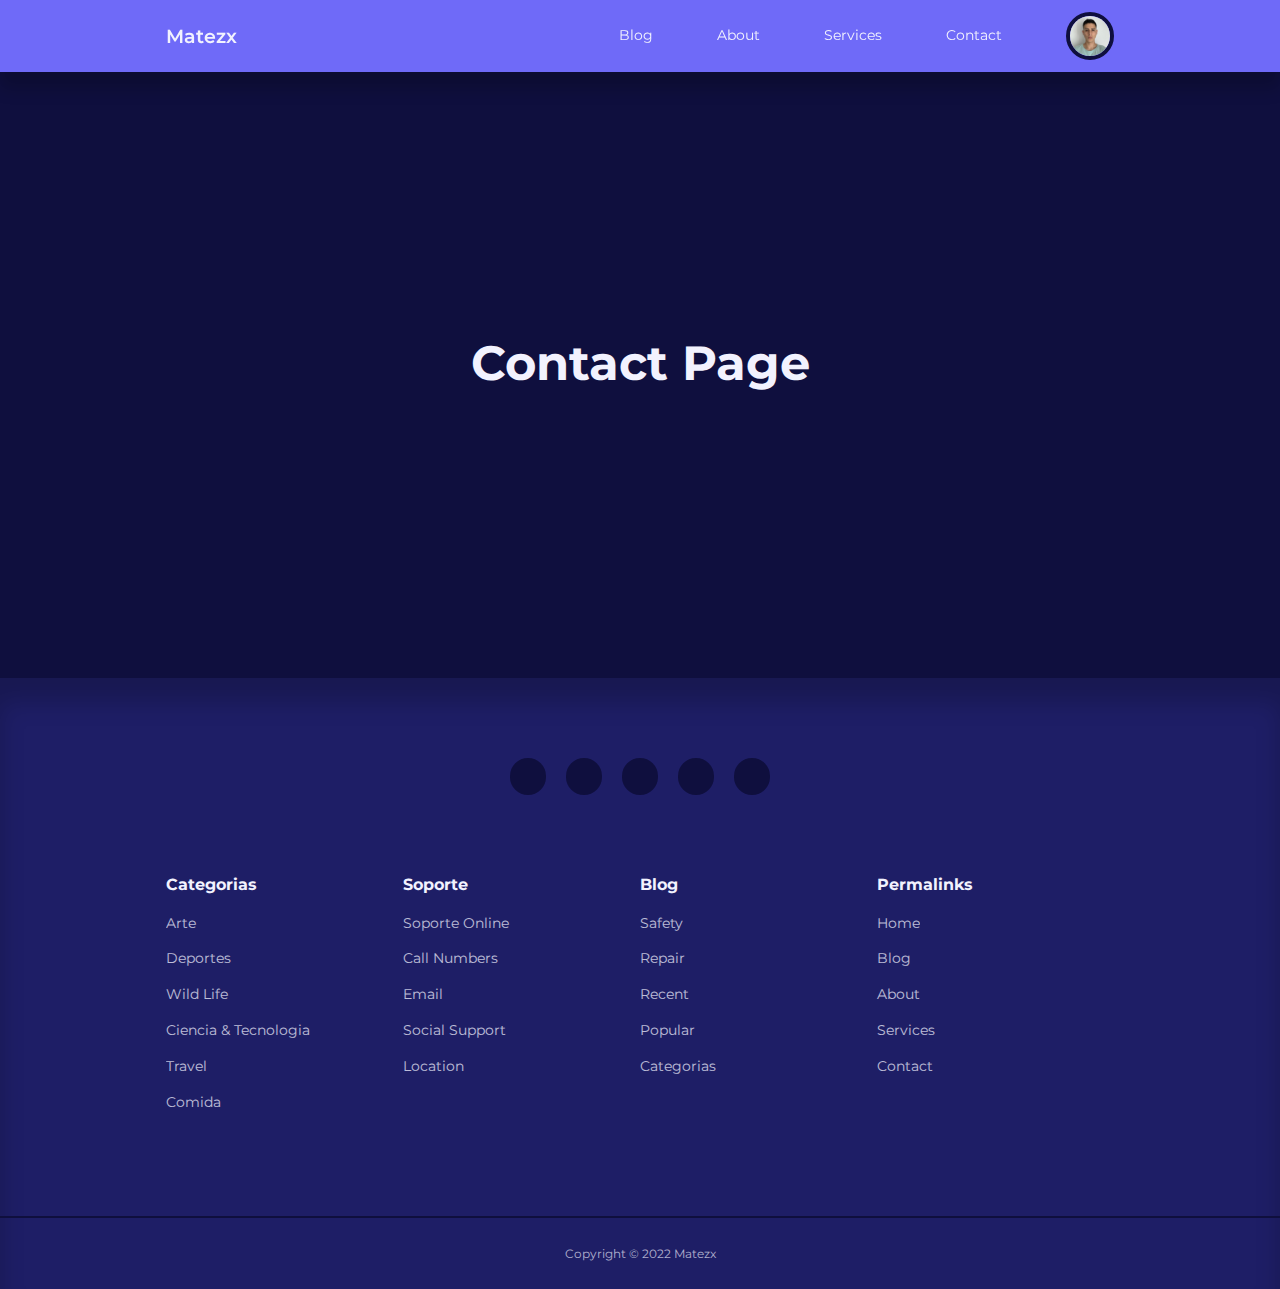
<file: html/contact.html>
<!DOCTYPE html>
<html lang="en">
<head>
    <meta charset="UTF-8">
    <meta http-equiv="X-UA-Compatible" content="IE=edge">
    <meta name="viewport" content="width=device-width, initial-scale=1.0">
    <title>Multipage Blog Website</title>
                    <!--Styles -->
    <link rel="stylesheet" href="/css/style.css">
                    <!--ICON-->
    <link rel="stylesheet" href="https://unicons.iconscout.com/release/v4.0.0/css/line.css">
                    <!--Google Fonts-->
    <link href="https://fonts.googleapis.com/css2?family=Montserrat:wght@300;400;500;600;700;900&display=swap" rel="stylesheet">


</head>
<body>
    <nav>
        <div class="container nav__container">
            <a href="index.html" class="nav__logo">Matezx</a>
            <ul class="nav__items">
                <li><a href="blog.html">Blog</a></li>
                <li><a href="about.html">About</a></li>
                <li><a href="services.html">Services</a></li>
                <li><a href="contact.html">Contact</a></li>
                <!-- <li><a href="signin.html">Signin</a></li> -->
                <li class="nav__profile">
                    <div class="avatar">
                        <img src="/images/YO.jpg" alt="Avatar uno">
                    </div>
                    <ul>
                        <li><a href="dashboard.html">Dashboard</a></li>
                        <li><a href="logout.html">Logout</a></li>
                    </ul>
                </li>
            </ul>
            <button id="open_nav-btn"><i class="uil uil-bars"></i></button>
            <button id="close_nav-btn"><i class="uil uil-multiply"></i></button>
        </div>
    </nav>




<section class="empty__page">
    <h1>Contact Page</h1>
</section>










    <footer>
        <div class="footer__socials">
            <a href="https://youtube.com" target="_blank"><i class="uil uil-youtube"></i></a>
            <a href="https://facebook.com" target="_blank"><i class="uil uil-facebook"></i></a>
            <a href="https://linkedin.com" target="_blank"><i class="uil uil-linkedin"></i></a>
            <a href="https://instagram.com" target="_blank"><i class="uil uil-instagram-alt"></i></a>
            <a href="https://twitter.com" target="_blank"><i class="uil uil-twitter"></i></a>
        </div>
        <div class="container footer__container">
            <article>
                <h4>Categorias</h4>
                <ul>
                    <li><a href="">Arte</a></li>
                    <li><a href="">Deportes</a></li>
                    <li><a href="">Wild Life</a></li>
                    <li><a href="">Ciencia & Tecnologia</a></li>
                    <li><a href="">Travel</a></li>
                    <li><a href="">Comida</a></li>
                </ul>
            </article>
            <article>
                <h4>Soporte</h4>
                <ul>
                    <li><a href="">Soporte Online</a></li>
                    <li><a href="">Call Numbers</a></li>
                    <li><a href="">Email</a></li>
                    <li><a href="">Social Support</a></li>
                    <li><a href="">Location</a></li>
                </ul>
            </article>
            <article>
                <h4>Blog</h4>
                <ul>
                    <li><a href="">Safety</a></li>
                    <li><a href="">Repair</a></li>
                    <li><a href="">Recent</a></li>
                    <li><a href="">Popular</a></li>
                    <li><a href="">Categorias</a></li>
                </ul>
            </article>
            <article>
                <h4>Permalinks</h4>
                <ul>
                    <li><a href="">Home</a></li>
                    <li><a href="">Blog</a></li>
                    <li><a href="">About</a></li>
                    <li><a href="">Services</a></li>
                    <li><a href="">Contact</a></li>
                </ul>
            </article>
        </div>
        <div class="footer__copyright">
            <small>Copyright &copy; 2022 Matezx</small>
        </div>
    </footer>
    
    <script src="/js/main.js"></script>
    </body>
    </html>
</file>
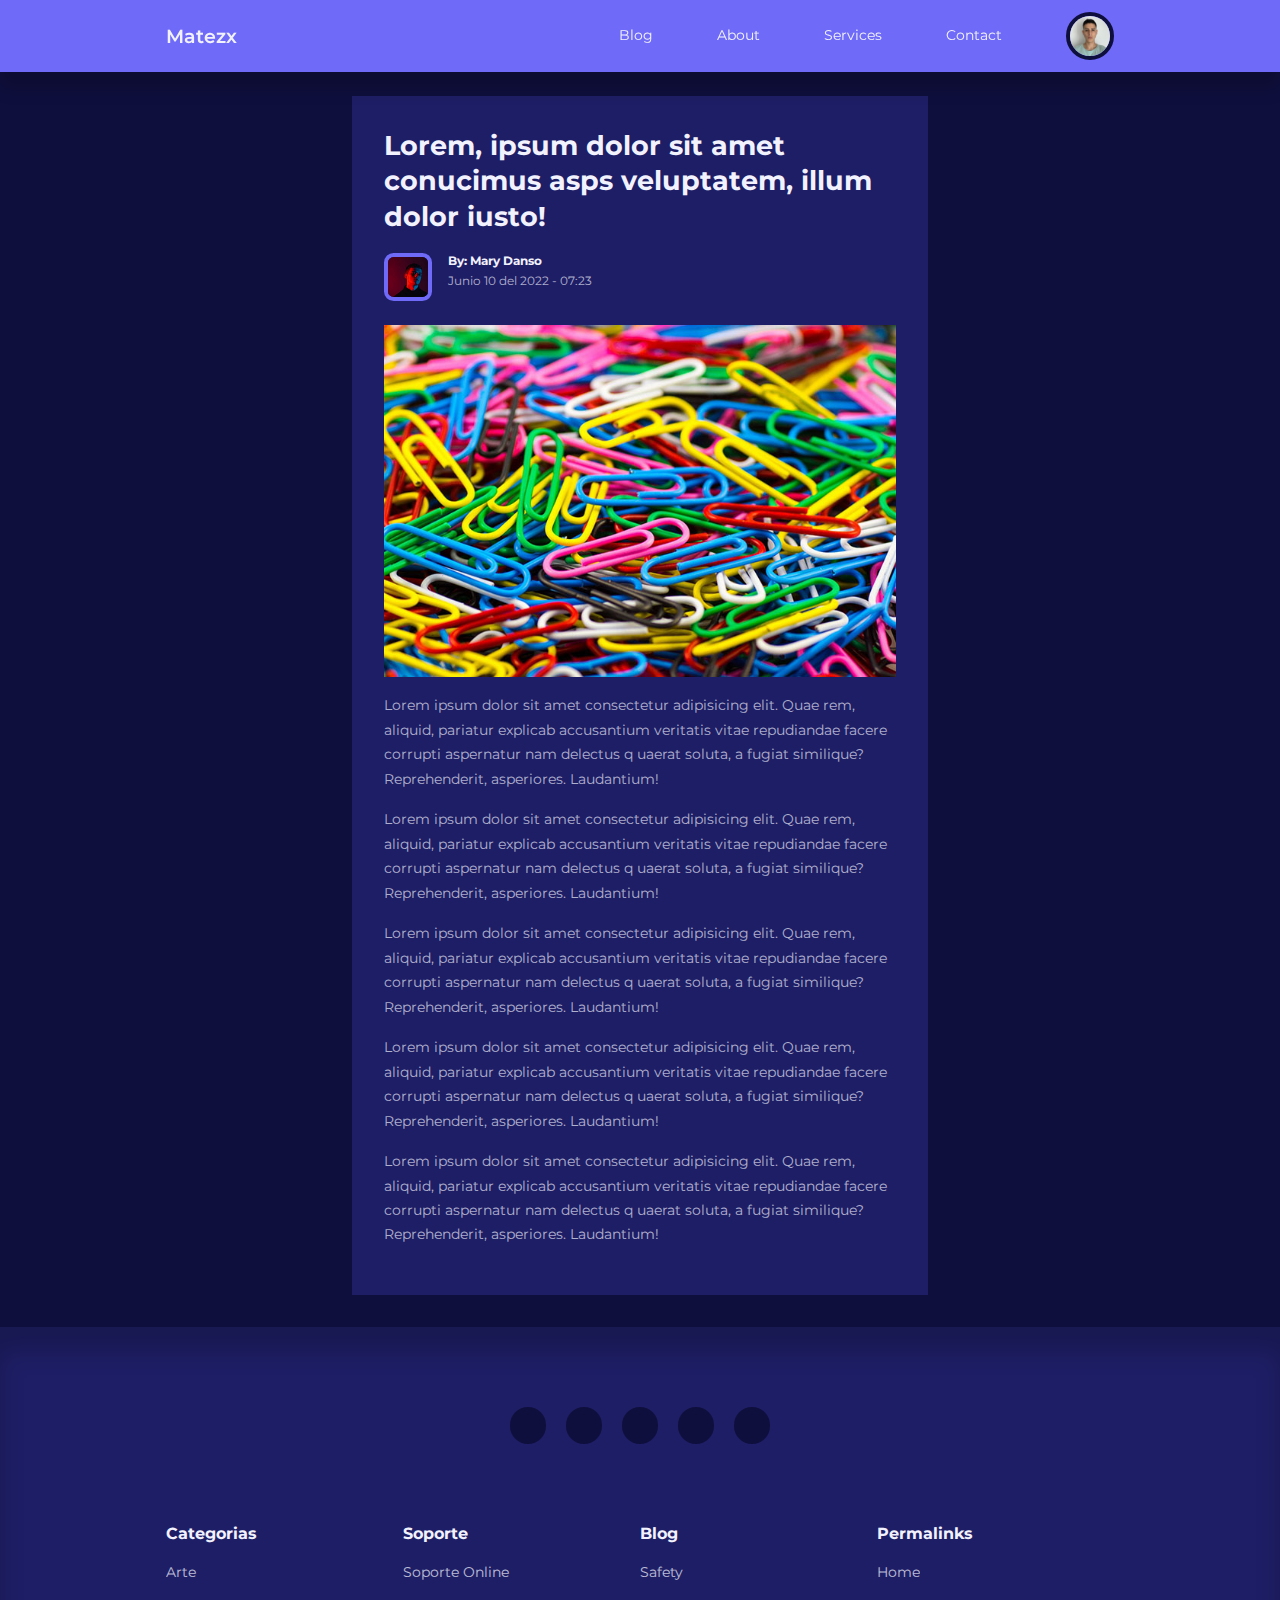
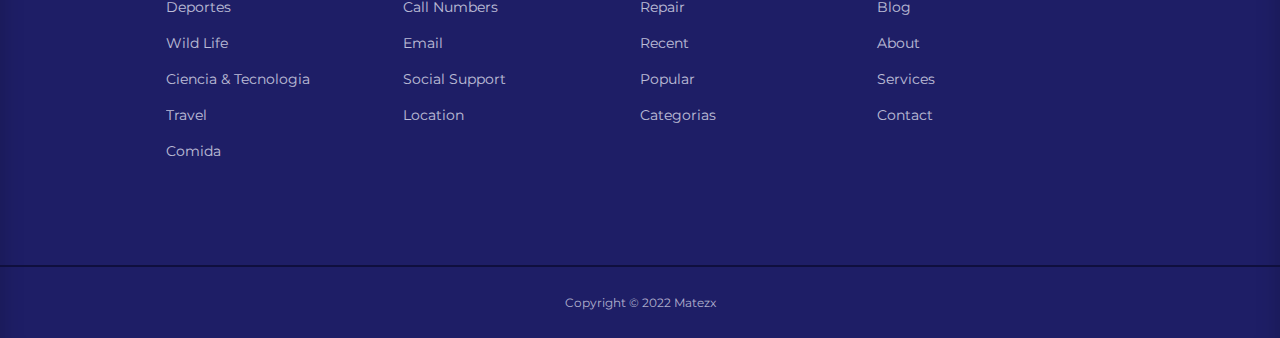
<file: html/post.html>
<!DOCTYPE html>
<html lang="en">
<head>
    <meta charset="UTF-8">
    <meta http-equiv="X-UA-Compatible" content="IE=edge">
    <meta name="viewport" content="width=device-width, initial-scale=1.0">
    <title>Multipage Blog Website</title>
                    <!--Styles -->
    <link rel="stylesheet" href="/css/style.css">
                    <!--ICON-->
    <link rel="stylesheet" href="https://unicons.iconscout.com/release/v4.0.0/css/line.css">
                    <!--Google Fonts-->
    <link href="https://fonts.googleapis.com/css2?family=Montserrat:wght@300;400;500;600;700;900&display=swap" rel="stylesheet">


</head>
<body>
    <nav>
        <div class="container nav__container">
            <a href="index.html" class="nav__logo">Matezx</a>
            <ul class="nav__items">
                <li><a href="blog.html">Blog</a></li>
                <li><a href="about.html">About</a></li>
                <li><a href="services.html">Services</a></li>
                <li><a href="contact.html">Contact</a></li>
                <!-- <li><a href="signin.html">Signin</a></li> -->
                <li class="nav__profile">
                    <div class="avatar">
                        <img src="/images/YO.jpg" alt="Avatar uno">
                    </div>
                    <ul>
                        <li><a href="dashboard.html">Dashboard</a></li>
                        <li><a href="logout.html">Logout</a></li>
                    </ul>
                </li>
            </ul>
            <button id="open_nav-btn"><i class="uil uil-bars"></i></button>
            <button id="close_nav-btn"><i class="uil uil-multiply"></i></button>
        </div>
    </nav>

    <!--===================================FIN NAV ==============================================================-->


<section class="singlepost">
    <div class="container singlepost__container">
        <h2>Lorem, ipsum dolor sit amet conucimus asps veluptatem, illum dolor iusto!</h2>
        <div class="post__author post__cambio">
            <div class="post__author-avatar ">
                <img src="/images/avatar2.jpg" alt="avatar 2">
            </div>
            <div class="post__author-info">
                <h5>By: Mary Danso</h5>
                <small>Junio 10 del 2022 - 07:23</small>
            </div>
        </div>
        <div class="singlepost__thumbnail">
            <img src="/images/blog33.jpg">
        </div>
        <p>
            Lorem ipsum dolor sit amet consectetur adipisicing elit. Quae rem, aliquid, pariatur explicab
            accusantium veritatis vitae repudiandae facere corrupti aspernatur nam delectus q
            uaerat soluta, a fugiat similique? Reprehenderit, asperiores. Laudantium!
        </p>
        <p>
            Lorem ipsum dolor sit amet consectetur adipisicing elit. Quae rem, aliquid, pariatur explicab
            accusantium veritatis vitae repudiandae facere corrupti aspernatur nam delectus q
            uaerat soluta, a fugiat similique? Reprehenderit, asperiores. Laudantium!
        </p>
        <p>
            Lorem ipsum dolor sit amet consectetur adipisicing elit. Quae rem, aliquid, pariatur explicab
            accusantium veritatis vitae repudiandae facere corrupti aspernatur nam delectus q
            uaerat soluta, a fugiat similique? Reprehenderit, asperiores. Laudantium!
        </p>
        <p>
            Lorem ipsum dolor sit amet consectetur adipisicing elit. Quae rem, aliquid, pariatur explicab
            accusantium veritatis vitae repudiandae facere corrupti aspernatur nam delectus q
            uaerat soluta, a fugiat similique? Reprehenderit, asperiores. Laudantium!
        </p>
        <p>
            Lorem ipsum dolor sit amet consectetur adipisicing elit. Quae rem, aliquid, pariatur explicab
            accusantium veritatis vitae repudiandae facere corrupti aspernatur nam delectus q
            uaerat soluta, a fugiat similique? Reprehenderit, asperiores. Laudantium!
        </p>
    </div>
</section>


                        <!---------------- Fib del single post---------------------------->

<footer>
    <div class="footer__socials">
        <a href="https://youtube.com" target="_blank"><i class="uil uil-youtube"></i></a>
        <a href="https://facebook.com" target="_blank"><i class="uil uil-facebook"></i></a>
        <a href="https://linkedin.com" target="_blank"><i class="uil uil-linkedin"></i></a>
        <a href="https://instagram.com" target="_blank"><i class="uil uil-instagram-alt"></i></a>
        <a href="https://twitter.com" target="_blank"><i class="uil uil-twitter"></i></a>
    </div>
    <div class="container footer__container">
        <article>
            <h4>Categorias</h4>
            <ul>
                <li><a href="">Arte</a></li>
                <li><a href="">Deportes</a></li>
                <li><a href="">Wild Life</a></li>
                <li><a href="">Ciencia & Tecnologia</a></li>
                <li><a href="">Travel</a></li>
                <li><a href="">Comida</a></li>
            </ul>
        </article>
        <article>
            <h4>Soporte</h4>
            <ul>
                <li><a href="">Soporte Online</a></li>
                <li><a href="">Call Numbers</a></li>
                <li><a href="">Email</a></li>
                <li><a href="">Social Support</a></li>
                <li><a href="">Location</a></li>
            </ul>
        </article>
        <article>
            <h4>Blog</h4>
            <ul>
                <li><a href="">Safety</a></li>
                <li><a href="">Repair</a></li>
                <li><a href="">Recent</a></li>
                <li><a href="">Popular</a></li>
                <li><a href="">Categorias</a></li>
            </ul>
        </article>
        <article>
            <h4>Permalinks</h4>
            <ul>
                <li><a href="">Home</a></li>
                <li><a href="">Blog</a></li>
                <li><a href="">About</a></li>
                <li><a href="">Services</a></li>
                <li><a href="">Contact</a></li>
            </ul>
        </article>
    </div>
    <div class="footer__copyright">
        <small>Copyright &copy; 2022 Matezx</small>
    </div>
</footer>

<script src="/js/main.js"></script>
</body>
</html>
</file>
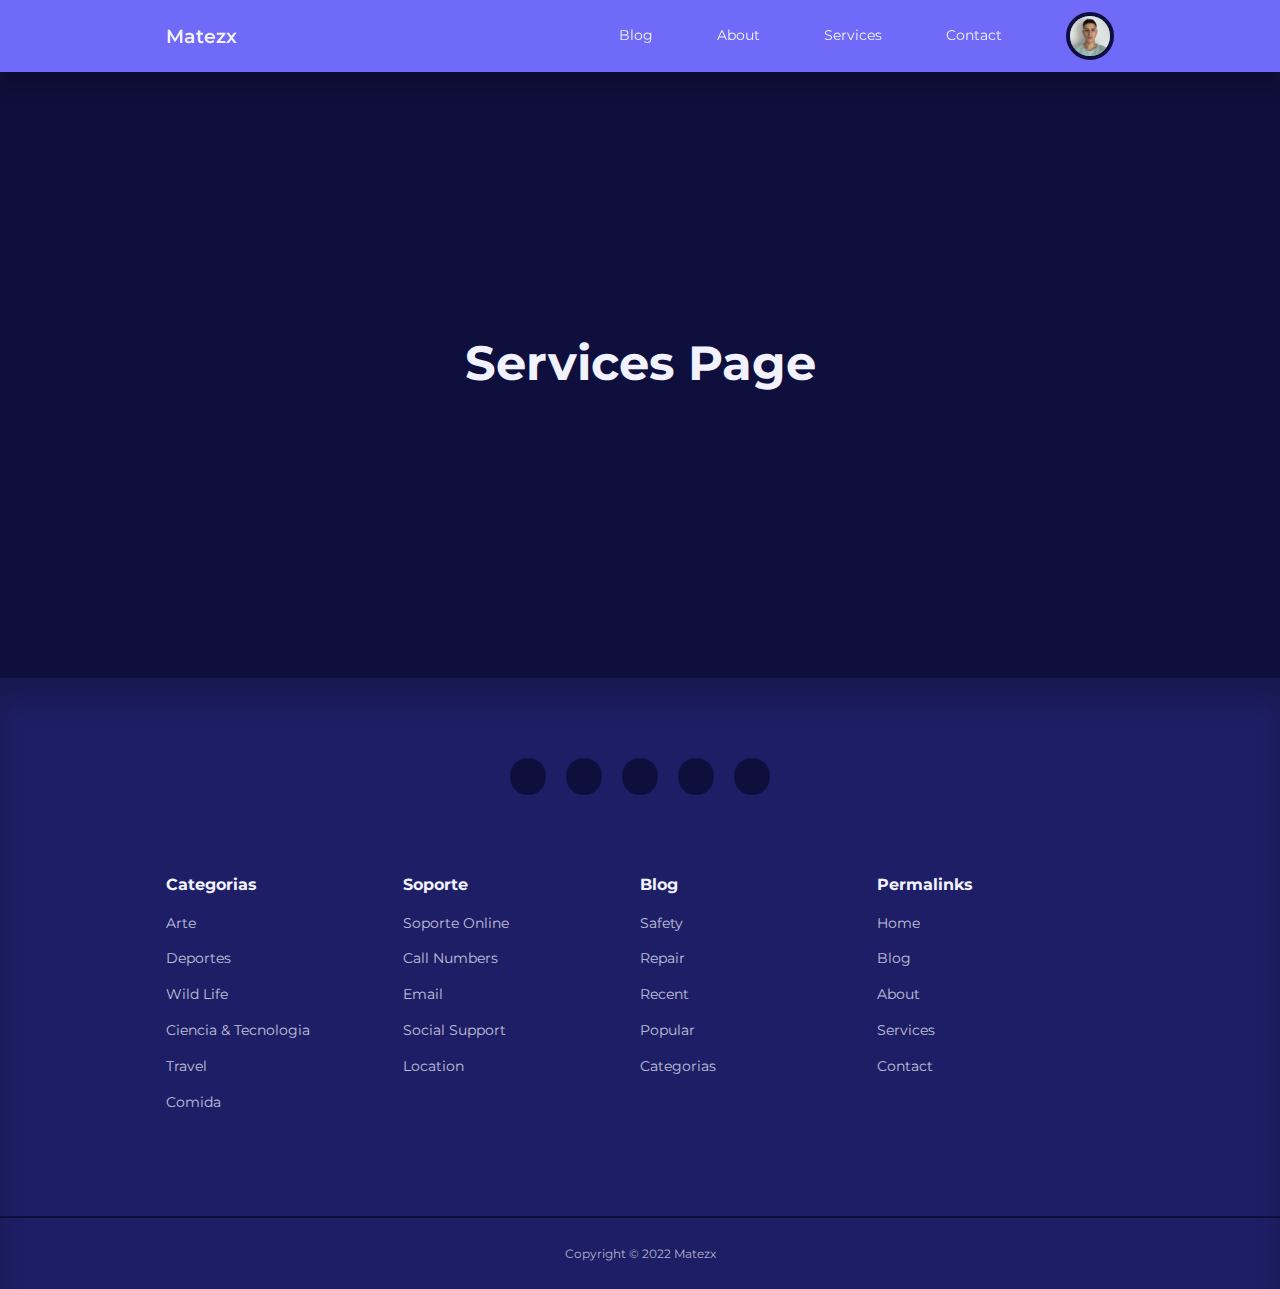
<file: html/services.html>
<!DOCTYPE html>
<html lang="en">
<head>
    <meta charset="UTF-8">
    <meta http-equiv="X-UA-Compatible" content="IE=edge">
    <meta name="viewport" content="width=device-width, initial-scale=1.0">
    <title>Multipage Blog Website</title>
                    <!--Styles -->
    <link rel="stylesheet" href="/css/style.css">
                    <!--ICON-->
    <link rel="stylesheet" href="https://unicons.iconscout.com/release/v4.0.0/css/line.css">
                    <!--Google Fonts-->
    <link href="https://fonts.googleapis.com/css2?family=Montserrat:wght@300;400;500;600;700;900&display=swap" rel="stylesheet">


</head>
<body>
    <nav>
        <div class="container nav__container">
            <a href="index.html" class="nav__logo">Matezx</a>
            <ul class="nav__items">
                <li><a href="blog.html">Blog</a></li>
                <li><a href="about.html">About</a></li>
                <li><a href="services.html">Services</a></li>
                <li><a href="contact.html">Contact</a></li>
                <!-- <li><a href="signin.html">Signin</a></li> -->
                <li class="nav__profile">
                    <div class="avatar">
                        <img src="/images/YO.jpg" alt="Avatar uno">
                    </div>
                    <ul>
                        <li><a href="dashboard.html">Dashboard</a></li>
                        <li><a href="logout.html">Logout</a></li>
                    </ul>
                </li>
            </ul>
            <button id="open_nav-btn"><i class="uil uil-bars"></i></button>
            <button id="close_nav-btn"><i class="uil uil-multiply"></i></button>
        </div>
    </nav>




<section class="empty__page">
    <h1>Services Page</h1>
</section>










    <footer>
        <div class="footer__socials">
            <a href="https://youtube.com" target="_blank"><i class="uil uil-youtube"></i></a>
            <a href="https://facebook.com" target="_blank"><i class="uil uil-facebook"></i></a>
            <a href="https://linkedin.com" target="_blank"><i class="uil uil-linkedin"></i></a>
            <a href="https://instagram.com" target="_blank"><i class="uil uil-instagram-alt"></i></a>
            <a href="https://twitter.com" target="_blank"><i class="uil uil-twitter"></i></a>
        </div>
        <div class="container footer__container">
            <article>
                <h4>Categorias</h4>
                <ul>
                    <li><a href="">Arte</a></li>
                    <li><a href="">Deportes</a></li>
                    <li><a href="">Wild Life</a></li>
                    <li><a href="">Ciencia & Tecnologia</a></li>
                    <li><a href="">Travel</a></li>
                    <li><a href="">Comida</a></li>
                </ul>
            </article>
            <article>
                <h4>Soporte</h4>
                <ul>
                    <li><a href="">Soporte Online</a></li>
                    <li><a href="">Call Numbers</a></li>
                    <li><a href="">Email</a></li>
                    <li><a href="">Social Support</a></li>
                    <li><a href="">Location</a></li>
                </ul>
            </article>
            <article>
                <h4>Blog</h4>
                <ul>
                    <li><a href="">Safety</a></li>
                    <li><a href="">Repair</a></li>
                    <li><a href="">Recent</a></li>
                    <li><a href="">Popular</a></li>
                    <li><a href="">Categorias</a></li>
                </ul>
            </article>
            <article>
                <h4>Permalinks</h4>
                <ul>
                    <li><a href="">Home</a></li>
                    <li><a href="">Blog</a></li>
                    <li><a href="">About</a></li>
                    <li><a href="">Services</a></li>
                    <li><a href="">Contact</a></li>
                </ul>
            </article>
        </div>
        <div class="footer__copyright">
            <small>Copyright &copy; 2022 Matezx</small>
        </div>
    </footer>
    
    <script src="/js/main.js"></script>
    </body>
    </html>
</file>
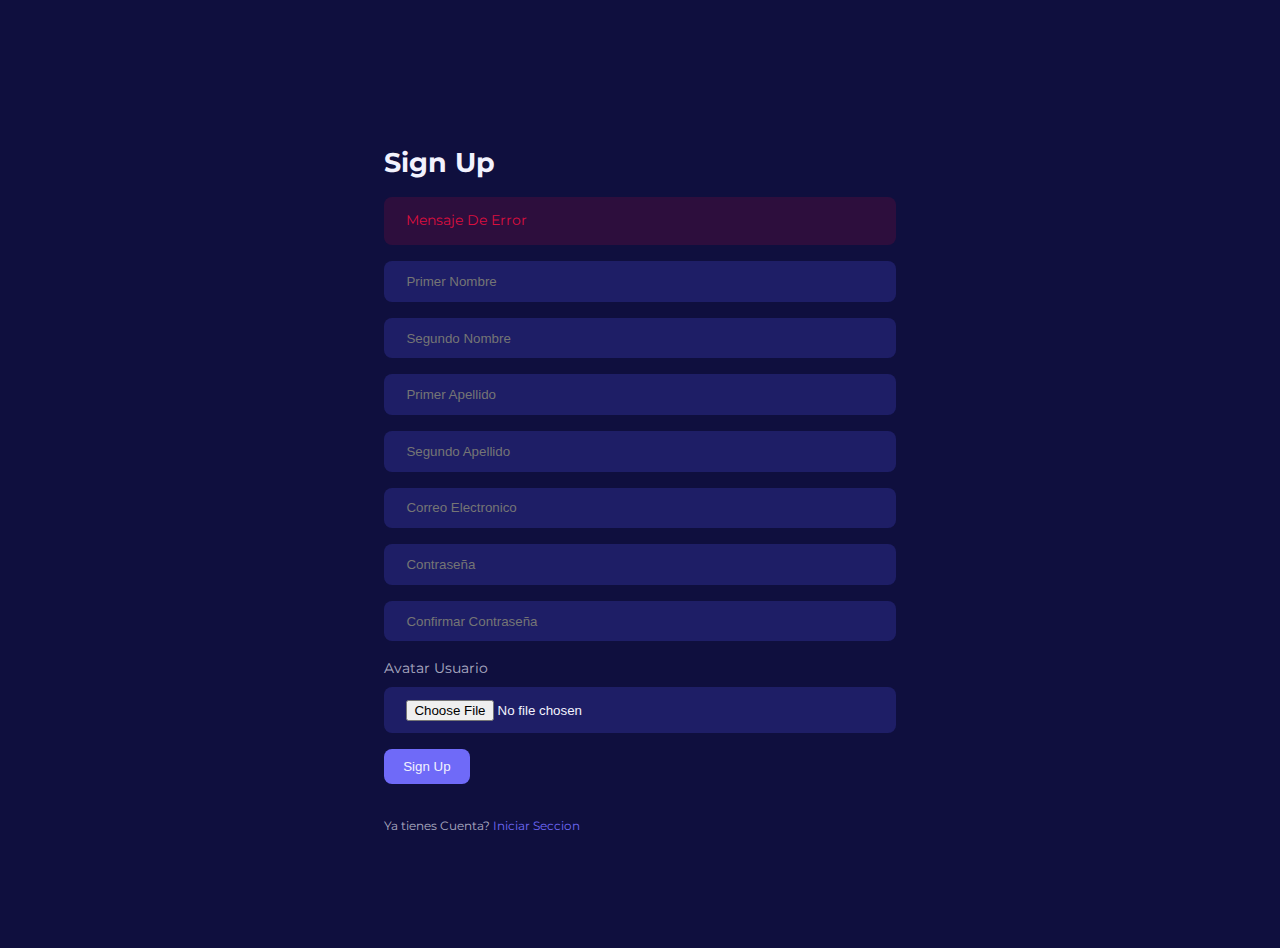
<file: html/signup.html>
<!DOCTYPE html>
<html lang="en">
<head>
    <meta charset="UTF-8">
    <meta http-equiv="X-UA-Compatible" content="IE=edge">
    <meta name="viewport" content="width=device-width, initial-scale=1.0">
    <title>Multipage Blog Website</title>
                    <!--Styles -->
    <link rel="stylesheet" href="/css/style.css">
                    <!--ICON-->
    <link rel="stylesheet" href="https://unicons.iconscout.com/release/v4.0.0/css/line.css">
                    <!--Google Fonts-->
    <link href="https://fonts.googleapis.com/css2?family=Montserrat:wght@300;400;500;600;700;900&display=swap" rel="stylesheet">

</head>

<body>

<section class="form__section">
    <div class="container form__section-container">
        <h2>Sign Up</h2>
        <div class="alert__message error">
            <p>Mensaje De Error</p>
        </div>

    <form action="">
        <input type="text" placeholder="Primer Nombre">
        <input type="text" placeholder="Segundo Nombre">
        <input type="text" placeholder="Primer Apellido">
        <input type="text" placeholder="Segundo Apellido">
        <input type="email" placeholder="Correo Electronico">
        <input type="password" placeholder="Contraseña">
        <input type="password" placeholder="Confirmar Contraseña">
        <div class="form__control">
            <label for="avatar">Avatar Usuario</label>
            <input type="file" id="avatar">
        </div>
        <button type="submit" class="btn">Sign Up</button>
        <small>Ya tienes Cuenta? <a href="signin.html">Iniciar Seccion</a></small>
    </form>
    </div>
</section>

    
</body>
</html>
</file>
<file: css/style.css>
:root {
    --color-primary: #6f6af8;
    --color-primary-light: hsl(242, 91%, 69%, 18%);
    --color-primary-variant: #5854c7;
    --color-red: #da0f3f;
    --color-red-light: hsl(346, 87%, 46%, 15%);
    --color-green: #00c476;
    --color-green-light: hsl(156, 100%, 38%, 15%);
    --color-gray-900: #1e1e66;
    --color-gray-700: #2d2b7c;
    --color-gray-300: rgba(242, 242, 254, 0.3);
    --color-gray-200: rgba(242, 242, 254, 0.7);
    --color-white: #f2f2fe;
    --color-bg: #0f0f3e;

    --transition: all 300ms ease;

    --container-width-lg: 74%;
    --container-width-md: 88%;
    --form-width: 40%;

    --card-border-radius-1: 0.3rem;
    --card-border-radius-2: 0.5rem;
    --card-border-radius-3: 0.8rem;
    --card-border-radius-4: 2rem;
    --card-border-radius-5: 5rem;
}


/* ====================================================================== 
General
=========================================================================
*/

* {
    margin : 0;
    padding : 0;
    outline: 0;
    border: 0;
    appearance: 0;
    list-style: none;
    text-decoration: none;
}

body {
    font-family: 'Montserrat', sans-serif;
    line-height: 1.6;
    color: var(--color-gray-200);
    overflow-x: hidden;
    background: var(--color-bg);
    font-size: 0.9rem;
}

.container {
    width: var(--container-width-lg);
    max-width: 1800px;
    margin-inline: auto;
}

section {
    margin-top: 3rem;
    width: 100vw;
}

h1, h2, h3, h4, h5{
    color: var(--color-white);
    line-height: 1.3;
}

h1 {
    font-size: 3rem;
    margin: 1rem 0;
}

h2 {
    font-size: 1.7rem;
    margin: 1rem 0;
}

h3{
    font-size: 1.1rem;
    margin: 0.8rem 0 0.5rem;
}

h4{
    font-size: 1rem;
}

a {
    color: var(--color-white);
    transition: var(--transition);
}

img{
    display: block;
    width: 100%;
    object-fit: cover;
}

/* ====================================================================== 
Nav
=========================================================================
*/


nav {
    background: var(--color-primary);
    width: 100vw;
    height: 4.5rem;
    position: fixed;
    top: 0;
    z-index: 10;
    box-shadow: 0 1rem 1rem rgba(0, 0, 0, 0.2);
}

nav button {
    display: none;
}

.nav__container {
    height: 100%;
    display: flex;
    align-items: center;
    justify-content: space-between;
}

.avatar{
    width: 2.5rem;
    height: 2.5rem;
    border-radius: 50%;
    overflow: hidden;
    border: 0.3rem solid var(--color-bg);
    
}


.nav__logo{
    font-weight: 600;
    font-size: 1.2rem;
}

.nav__items{
    display: flex;
    align-items: center;
    gap: 4rem;
}


.nav__profile {
    position: relative;
    cursor: pointer;
}

.nav__profile ul{
    position: absolute;
    top: 125%;
    right: 0;
    display: flex;
    flex-direction:  column;
    box-shadow: 0 3rem 3rem rgba(0, 0, 0, 0.4);
    visibility: hidden;
    opacity: 0;
    transition: var(--transition);
}
/* mostrar navegación ul cuando se desplaza el perfil de navegación  */

.nav__profile:hover > ul {
    visibility: visible;
    opacity: 1;
}

.nav__profile ul li a {
    padding: 1rem;
    background: var(--color-gray-900);
    display: block;
    width: 100%;
}

.nav__profile ul li:last-child a{
    background: var(--color-red);
    color: var(--color-bg);
}


/* ====================================================================== 
Section
=========================================================================
*/

.category__button {
    background: var(--color-primary-light);
    color: var(--color-primary);
    display: inline-block;
    padding: 0.5rem 1rem;
    border-radius: var(--card-border-radius-2);
    font-weight: 600;
    font-size: 0.8rem;
    text-align: center;
}

.category__button:hover{
    color: var(--color-white);
}

/* ====================================================================== 
Post Generales
=========================================================================
*/
.container{
    padding: 0 0rem 2rem;
}

.post__thumbnail{
    border-radius: var(--card-border-radius-5);
    border: 1rem solid var(--color-gray-900);
    overflow: hidden;
    margin-bottom: 1.6rem;
}

.post:hover .post__thumbnail img {
    filter: saturate(0);
    transition:  filter 500ms ease;
}

.post__author {
    display: flex;
    gap: 1rem;
    margin-top: 1.2rem;
}

.post__author-avatar{
width: 2.5rem;
height: 2.5rem;
border-radius: 20%;
overflow: hidden;
border: 0.3rem solid var(--color-primary);
object-fit: cover;
}



/* ====================================================================== 
Featured
=========================================================================
*/

.featured{
    margin-top: 8rem;
}

.featured__container{
    display: grid;
    grid-template-columns: 1fr 1fr;
    gap: 4rem;
}

.featured .post__thumbnail{
    height: fit-content;
}

/* ====================================================================== 
Post
=========================================================================
*/


.posts__container {
    display: grid;
    grid-template-columns: repeat(3, 1fr);
    gap: 5rem;
    margin-bottom: 5rem;
}


/* ====================================================================== 
Category Buttons
=========================================================================
*/

.category__buttons {
    padding: 4rem 0;
    border-top: 2px solid var(--color-gray-900);
    border-bottom: 2px solid var(--color-gray-900);
}

.category__buttons-container{
    width: fit-content;
    display: grid;
    grid-template-columns: repeat(3, 1fr);
    gap: 1rem;
}

/* ====================================================================== 
Footer
=========================================================================
*/

footer {
    background: var(--color-gray-900);
    padding: 5rem 0 0;
    box-shadow:  inset 0 1.5rem 1.5rem rgba(0, 0, 0, 0.2);
}

.footer__socials{
    margin-inline: auto;
    width: fit-content;
    margin-bottom: 5rem;
    display: flex;
    justify-content: space-between;
    align-items: center;
    gap: 1.2rem;
}

.footer__socials a {
    background: var(--color-bg);
    border-radius: 50%;
    width: 2.3rem;
    height: 2.3rem;
    display: flex;
    align-items: center;
    justify-content: center;
}

.footer__socials a:hover{
    background: var(--color-white);
    color: var(--color-bg);
}

.footer__container{
    display: grid;
    grid-template-columns: repeat(4, 1fr);
}

footer h4{
    color: var(--color-white);
    margin-bottom: 0.6rem;
}

footer ul li {
    padding: 0.4rem 0;
}

footer ul a{
    opacity: 0.75;
}

footer ul a:hover{
    letter-spacing: 0.2rem;
    opacity: 1;
}

.footer__copyright{
    text-align: center;
    padding: 1.5rem 0;
    border-top: 2px solid var(--color-bg);
    margin-top: 4rem;
}

/* ====================================================================== 
SEARCH
=========================================================================
*/

.search__bar{
    margin-top: 7rem;
}

.search__bar-container{
    position: relative;
    width: 30rem;
    background-color: var(--color-gray-900);
    display: flex;
    align-items: center;
    justify-content: space-between;
    overflow: hidden;
    padding: 0.6rem 1rem;
    border-radius: var(--card-border-radius-2);
    color: var(--color-gray-300);
}

.search__bar-container > div {
    width: 100%;
    display: flex;
    align-items: center;
}

.search__bar input {
    background: transparent;
    margin-left: 0.7rem;
    padding: 0.5rem 0;
    width: 100%;
}

.search__bar input::placeholder{
    color: var(--color-gray-300);
}


/* ====================================================================== 
BUTTON
=========================================================================
*/

.btn{
    display: inline-block;
    width: fit-content;
    padding: 0.6rem 1.2rem;
    background-color: var(--color-primary);
    border-radius: var(--card-border-radius-2);
    cursor: pointer;
    transition: var(--transition);
    color: var(--color-white);
}

/* ====================================================================== 
SINGLE POST
=========================================================================
*/

.singlepost{
    margin: 6rem 0 2rem;
}

.singlepost__container{
    width: var(--form-width);
    background: var(--color-gray-900);
    padding: 1rem 2rem 3rem;
}

.singlepost__thumbnail{
    margin: 1.5rem 0 1rem;
}

.singlepost__container p{
    margin-top: 1rem;
    line-height: 1.7;
}


/* ====================================================================== 
CATEGORIAS
=========================================================================
*/

.category__title{
    height: 15rem;
    margin-top: 4.5rem;
    background: var(--color-gray-900);
    display: grid;
    place-items: center;
}

/* ====================================================================== 
ABOUT PAGE
=========================================================================
*/

.empty__page{
    height: 70vh;
    display: grid;
    place-content: center;
}


/* ====================================================================== 
Sign Up
=========================================================================
*/

.form__section{
    display: grid;
    place-items: center;
    height: 100vh;
}

.form__section-container{
    width: var(--form-width);
}

.alert__message{
    padding: 0.8rem 1.4rem;
    margin-bottom: 1rem;
    border-radius: var(--card-border-radius-2);
}

.alert__message.error{
    background: var(--color-red-light);
    color: var(--color-red);
}

.alert__message.success{
    background: var(--color-red-light);
    color: var(--color-green);
}


form{
    display: flex;
    flex-direction: column;
    gap: 1rem;
}

.form__control{
    display: flex;
    flex-direction: column;
    gap: 0.4rem;
}

input, textarea, select{
    padding: 0.8rem 1.4rem;
    background-color: var(--color-gray-900);
    border-radius: var(--card-border-radius-2);
    resize: none;
    color: var(--color-white);
}

.form__section small {
    margin-top: 1rem;
    display: block;
}

.form__section small a{
    color: var(--color-primary);
}






/* ====================================================================== 
Media Queries ( Medium Devices)
=========================================================================
*/


@media screen and (max-width: 1024px){

.container{
    width: var(--container-width-md);
}

h2{
    font-size: 1.6rem;
}

h3{
    font-size: 1.2rem;
}

h5{
    font-size: 0.8rem;
}

/* ====================================================================== 
Nav
=========================================================================
*/

nav button {
    display: inline-block;
    font-size: 1.5rem;
    background: transparent;
    color: var(--color-white);
    cursor: pointer;
}

nav button#close__nav-ntn {
    display: none;
}

.nav__container{
    position: relative;
}

.nav__items{
    position: absolute;
    flex-direction: column;
    top: 100%;
    right: 0;
    width: 12rem;
    align-items: flex-start;
    justify-content: center;
    gap: 0;
    display: none;
}

.nav__items li{
    width: 100%;
    height: 4.5rem;
    display: flex;
    align-items: center;
    box-shadow: -2rem 3rem 7rem rgba(0, 0, 0, 0.7);
    border-top: 1px solid var(--color-bg);
    animation: animateDropdown 400ms 0s ease forwards;
    opacity: 0;
    transform-origin: top;
}

.nav__items li:nth-child(2){
    animation-delay: 200ms;
}

.nav__items li:nth-child(3){
    animation-delay: 400ms;
}

.nav__items li:nth-child(4){
    animation-delay: 600ms;
}

.nav__items li:nth-child(5){
    animation-delay: 800ms;
}


/* Nav Drop animation*/

@keyframes animateDropdown {
    0%{
        transform: rotateX(90deg);
    }
    100%{
        transform: rotateX(0deg);
        opacity: 1;
    }
}

.nav__items li a {
    border-radius: 0;
    width: 100%;
    height: 100%;
    background: var(--color-gray-900);
    padding: 0 2rem;
    display: flex;
    align-items: center;
}

.nav__profile {
    background: var(--color-gray-900);
}

.nav__profile ul {
    top: 100%;
    width: 100%;
}

.nav__profile .avatar{
    margin-left: 2rem;
    border: 0;
}

.featured__container {
    gap: 3rem;
}

.post__container {
    grid-template-columns: 1fr 1fr;
    gap: 3rem;
}

.footer__container {
    grid-template-columns: 1fr 1fr;
    gap: 3rem;
}

.post__author-avatar{
    height: max-content;
    border-radius: 20%;
    overflow: hidden;
    border: 0.3rem solid var(--color-primary);
    }

/* BLOG*/

.search__bar-container{
    width: var(--container-width-md);
    }

}

/* ====================================================================== 
Media Queries ( Pantallas Pequeñas )===================================================================
*/

@media screen and (max-width: 610px){
    
    section {
            margin-top: 2rem;
        }

    h1 {
        font-size: 2rem;
    }   
    
    .featured {
        margin-top: 8rem;
    }

    .featured__container {
        grid-template-columns: 1fr;
        text-align: center;
        
    }

    .post__container{
        grid-template-columns:  1fr ;
        text-align: center;
    }

    .post__cambio{
        margin: 02rem 9rem;
    }

        

    .posts__container{
        grid-template-columns: 1fr;
    }
    
    .post__info  .post__author{
        text-align: start;
    }
    
    .category__buttons-container {
        grid-template-columns: 1fr 2fr ;
}

    .footer__container{
        grid-template-columns: 1fr;
        text-align: center;
        gap: 2rem;
    }


/* ====================================================================== 
BLOG===================================================================
*/


.search__bar-container{
    width: var(--container-width-md);
}


/* ====================================================================== 
Single POST===================================================================
*/

.singlepost__container{
    background-color: transparent;
    padding: 0;
}


}

/* ====================================================================== 
Media Queries ( Pantallas Mas pequeñas)===================================================================
*/

@media screen and (max-width: 370px){

section {
        margin-top: 1.5rem;
    }

h1 {
    font-size: 1rem;
}   

.featured {
    margin-top: 6rem;
}

.featured__container {
    grid-template-columns: 1fr;
    text-align: center;
    gap: 0;
}

.post__container{
    grid-template-columns:  1fr ;
    text-align: center;
}


.post__author-avatar{
    height: max-content;
    border-radius: 20%;
    overflow: hidden;
    border: 0.3rem solid var(--color-primary);
    }
    

.posts__container{
    grid-template-columns: 1fr;
}

.post__info  .post__author{
    text-align: start;
}

.category__buttons-container {
    grid-template-columns: 1fr 2fr ;
}

.footer__container{
    grid-template-columns: 1fr;
    text-align: center;
    gap: 2rem;
}
}
</file>
